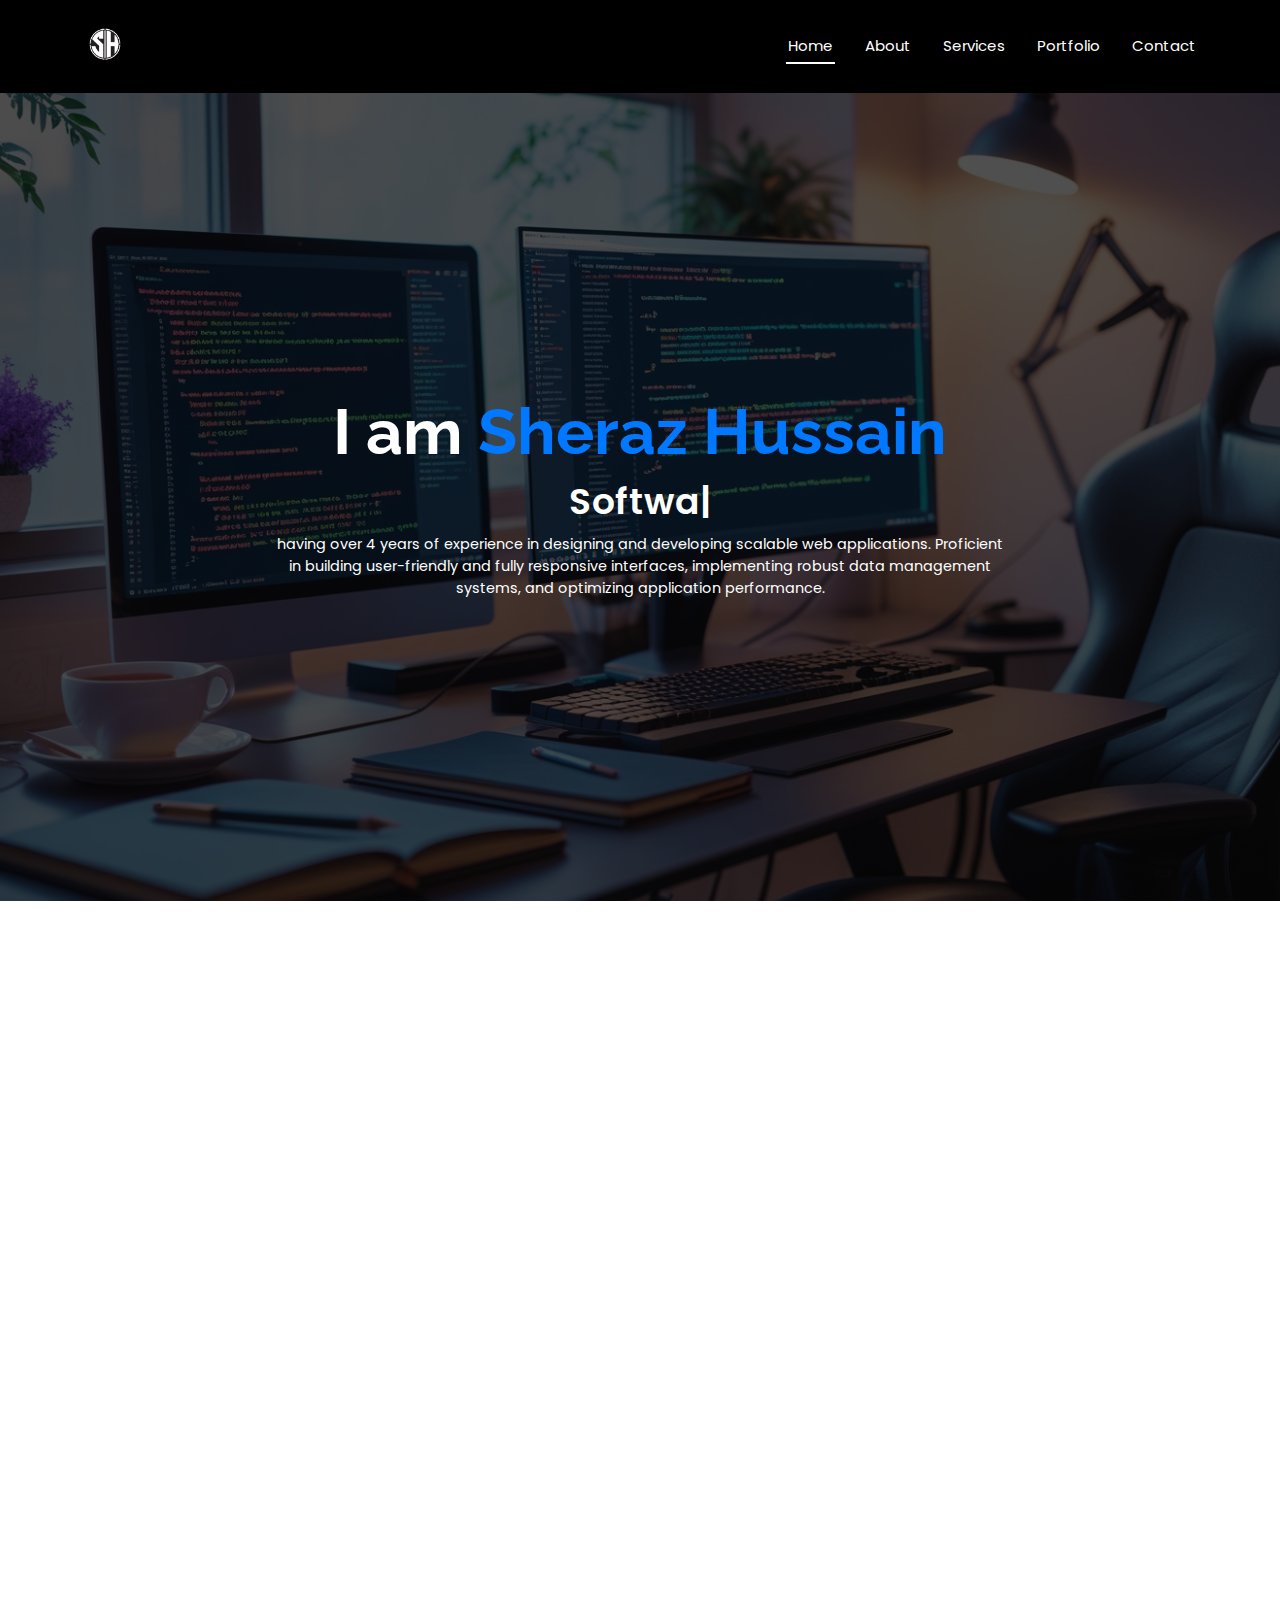
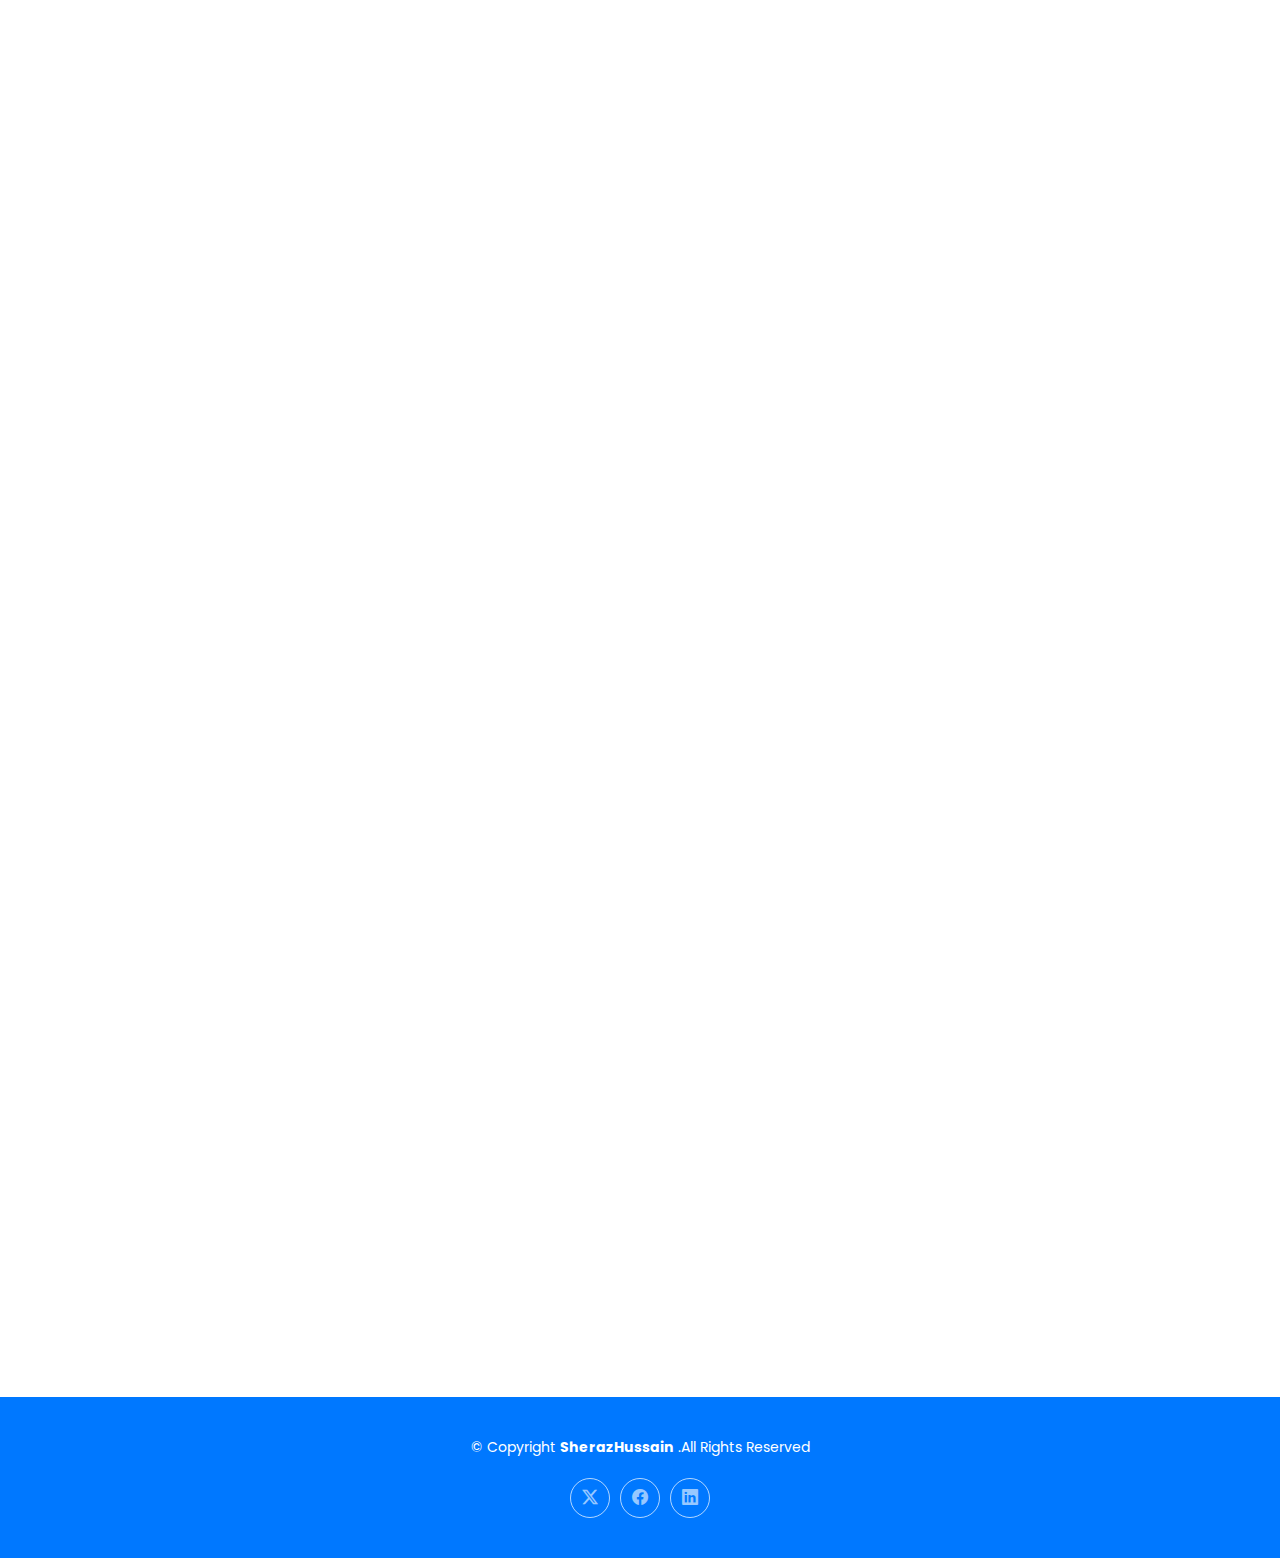
<file: index.html>
<!DOCTYPE html>
<html lang="en">

<head>
  <meta charset="utf-8">
  <meta content="width=device-width, initial-scale=1.0" name="viewport">
  <title>Sheraz Hussain Portfolio</title>
  <meta name="description" content="">
  <meta name="keywords" content="">

  <!-- Favicons -->
  <link href="assets/img/mylogo.png" rel="icon">
  <link href="assets/img/mylogo.png" rel="apple-touch-icon">

  <!-- Fonts -->
  <link href="https://fonts.googleapis.com" rel="preconnect">
  <link href="https://fonts.gstatic.com" rel="preconnect" crossorigin>
  <link href="https://fonts.googleapis.com/css2?family=Roboto:ital,wght@0,100;0,300;0,400;0,500;0,700;0,900;1,100;1,300;1,400;1,500;1,700;1,900&family=Poppins:ital,wght@0,100;0,200;0,300;0,400;0,500;0,600;0,700;0,800;0,900;1,100;1,200;1,300;1,400;1,500;1,600;1,700;1,800;1,900&family=Raleway:ital,wght@0,100;0,200;0,300;0,400;0,500;0,600;0,700;0,800;0,900;1,100;1,200;1,300;1,400;1,500;1,600;1,700;1,800;1,900&display=swap" rel="stylesheet">

  <!-- Vendor CSS Files -->
  <link href="assets/vendor/bootstrap/css/bootstrap.min.css" rel="stylesheet">
  <link href="assets/vendor/bootstrap-icons/bootstrap-icons.css" rel="stylesheet">
  <link href="assets/vendor/aos/aos.css" rel="stylesheet">
  <link href="assets/vendor/glightbox/css/glightbox.min.css" rel="stylesheet">
  <link href="assets/vendor/swiper/swiper-bundle.min.css" rel="stylesheet">

  <!-- Main CSS File -->
  <link href="assets/css/main.css" rel="stylesheet">
</head>

<body class="index-page">

  <header id="header" class="header d-flex align-items-center sticky-top">
    <div class="container-fluid container-xl position-relative d-flex align-items-center justify-content-between">

      <a href="index.html" class="logo d-flex align-items-center">
        <!-- Uncomment the line below if you also wish to use an image logo -->
        <!-- <img src="assets/img/logo.png" alt=""> -->
        <!-- <h1 class="sitename">SH</h1> -->
        <img src="assets/img/mylogo.png" alt="logo" class="sitename">
      </a>

      <nav id="navmenu" class="navmenu">
        <ul>
          <li><a href="index.html" class="active">Home<br></a></li>
          <li><a href="#about">About</a></li>
          <li><a href="#services">Services</a></li>
          <li><a href="#portfolio">Portfolio</a></li>
          <li><a href="#contact">Contact</a></li>
        </ul>
        <i class="mobile-nav-toggle d-xl-none bi bi-list"></i>
      </nav>

    </div>
  </header>

  <main class="main">

    <!-- Hero Section -->
    <section id="hero" class="hero section dark-background">
      <img src="assets/img/bannerImages/setup6.jpg" alt="" data-aos="fade-in">

      <div class="container d-flex flex-column align-items-center justify-content-center text-center" data-aos="fade-up" data-aos-delay="100">
        <h2>I am <span class="title">Sheraz Hussain <span> </h2>
        <p><span class="typed" data-typed-items="Software Developer, Freelancer, Engineer"></span></p>
        <p class="info">having over 4 years of experience in designing and developing scalable web applications. Proficient in building user-friendly and fully responsive interfaces, implementing robust data management systems, and optimizing application performance.</p>
      </div>

    </section><!-- /Hero Section -->

    <!-- About Section -->
    <section id="about" class="about section">

      <div class="container" data-aos="fade-up" data-aos-delay="100">

        <div class="row gy-4">
          <div class="col-md-6">

            <div class="row justify-content-between gy-4">
              <div class="col-lg-5">
                <img src="assets/img/profile.jpeg" class="img-fluid" alt="">
              </div>
              <div class="col-lg-7 about-info">
                <p><strong>Name: </strong> <span>Sheraz Hussain</span></p>
                <p><strong>Profile: </strong> <span>Senior Frontend Developer</span></p>
                <p><strong>Email: </strong> <span>sherazhussain019@gmail.com</span></p>
                <p><strong>Phone: </strong> <span>0342-8852416</span></p>
              </div>
            </div>

            <div class="skills-content skills-animation">

              <h5>Skills</h5>

              <div class="progress">
                <span class="skill"><span>Angular</span> <i class="val">95%</i></span>
                <div class="progress-bar-wrap">
                  <div class="progress-bar" role="progressbar" aria-valuenow="95" aria-valuemin="0" aria-valuemax="100"></div>
                </div>
              </div><!-- End Skills Item -->

              <div class="progress">
                <span class="skill"><span>ReactJS</span> <i class="val">90%</i></span>
                <div class="progress-bar-wrap">
                  <div class="progress-bar" role="progressbar" aria-valuenow="90" aria-valuemin="0" aria-valuemax="100"></div>
                </div>
              </div><!-- End Skills Item -->

              <div class="progress">
                <span class="skill"><span>Typescript</span> <i class="val">85%</i></span>
                <div class="progress-bar-wrap">
                  <div class="progress-bar" role="progressbar" aria-valuenow="85" aria-valuemin="0" aria-valuemax="100"></div>
                </div>
              </div><!-- End Skills Item -->

              <div class="progress">
                <span class="skill"><span>HTML CSS SCSS</span> <i class="val">90%</i></span>
                <div class="progress-bar-wrap">
                  <div class="progress-bar" role="progressbar" aria-valuenow="90" aria-valuemin="0" aria-valuemax="100"></div>
                </div>
              </div><!-- End Skills Item -->

            </div>
          </div>

          <div class="col-md-6">
            <div class="about-me">
              <h4>About me</h4>
              <p>
                I am currently working as an <b> Senior Frontend Developer</b> at <b>Azm development</b>, where I have the privilege of being a part of a dynamic team that is passionate about crafting exceptional web applications. 
              </p>
              <p>
                I have completed my Bachelor's degree in Computer Science from a highly reputable institution,<b> FAST-NUCES</b>. 
                With a strong foundation in computer science, I embarked on my professional journey in the world of software development.                
              </p>
              <p>
                Azm development has provided me with valuable opportunities to further enhance my skills and knowledge in web development.
              </p>
            </div>
          </div>
        </div>

      </div>

    </section><!-- /About Section -->

    <!-- Resume Section -->
    <section id="resume" class="resume section">

      <!-- Section Title -->
      <div class="container section-title" data-aos="fade-up">
        <h2>Experience</h2>
      </div><!-- End Section Title -->

      <div class="container">

        <div class="row">

          <div class="col-lg-6" data-aos="fade-up" data-aos-delay="100">
            <h3 class="resume-title">Sumary</h3>

            <div class="resume-item pb-0">
              <h4>Sheraz Hussain</h4>
              <p><em>An Expert Frontend developer with 4+ years of experience in designing and developing scalable & dynamic web applications. Proficient in building user-friendly and fully responsive interfaces, implementing robust data management systems, and optimizing application performance.</em></p>
              <ul>
                <li>Islamabad, Pakistan</li>
                <li>0342-8852416</li>
                <li>sherazhussain019@gmail.com</li>
              </ul>
            </div><!-- Edn Resume Item -->

            <h3 class="resume-title">Education</h3>
            <div class="resume-item">
              <h4>Bachelor in Computer Science</h4>
              <h5>2017 - 2021</h5>
              <p><em>FAST-NUCES Islamabad</em></p>
              <p>I have completed my Bachelor's degree in Computer Science from a highly reputable institution, FAST-NUCES. With a strong foundation in computer science, I embarked on my professional journey in the world of software development.</p>
            </div><!-- Edn Resume Item -->

            <div class="resume-item">
              <h4>FSc, Pre-Engineering</h4>
              <h5>2015 - 2017</h5>
              <p><em>Cambridge Collage Talagang</em></p>
              <p>From 2015 to 2017, I successfully completed my intermediate education with a focus on pre-engineering, gaining a strong foundation in subjects like mathematics, physics, and chemistry. This period honed my analytical and problem-solving skills, preparing me for higher academic and professional challenges.</p>
            </div><!-- Edn Resume Item -->

          </div>

          <div class="col-lg-6" data-aos="fade-up" data-aos-delay="200">
            <h3 class="resume-title">Professional Experience</h3>
            <div class="resume-item">
              <h4>Senior Frontend developer</h4>
              <h5>Mar 2025 - Present</h5>
              <p><em>Azm development</em></p>
              <ul>
                <li>Developed and maintained responsive single-page applications (SPAs) using Reactjs, Angular, HTML, CSS, and JavaScript.</li>
                <li>Implemented Coding best practices, including modular design, code reusability, and performance optimization techniques.</li>
                <li>Collaborated with UX/UI designers to create intuitive and visually appealing user interfaces.</li>
                <li>Integrated RESTful APIs and backend services to provide seamless data flow and functionality.</li>
                <li>Conducted code reviews and provided constructive feedback to ensure code quality and adherence to standards.</li>
              </ul>
            </div><!-- Edn Resume Item -->

            <div class="resume-item">
              <h4>Angular developer</h4>
              <h5>Aug 2021 - Feb 2025</h5>
              <p><em>Codesorbit</em></p>
              <ul>
                <li>Building scalable applications with Angular versions 11–17, using best practices in component-based architecture.</li>
                <li>Managing complex asynchronous operations with RxJS, Observables, and Subjects.</li>
                <li>Integrating APIs efficiently with services and interceptors for handling authentication and error states.</li>
                <li>Developing responsive, accessible layouts using Bootstrap, Tailwind CSS, and SCSS.</li>
                <li>Utilizing Angular CLI for optimizing application builds, lazy loading, and reducing bundle sizes</li>
              </ul>
            </div><!-- Edn Resume Item -->

          </div>

        </div>

      </div>

    </section><!-- /Resume Section -->

    <!-- Services Section -->
    <section id="services" class="services section">

      <!-- Section Title -->
      <div class="container section-title" data-aos="fade-up">
        <h2>Services</h2>
      </div><!-- End Section Title -->

      <div class="container">

        <div class="row gy-4">

          <div class="col-lg-4 col-md-6" data-aos="fade-up" data-aos-delay="100">
            <div class="service-item  position-relative">
              <div class="icon">
                <i class="bi bi-activity"></i>
              </div>
              <a href="#" class="stretched-link">
                <h3>Responsive Web Design</h3>
              </a>
              <p>Creating user-friendly and visually appealing websites that adapt seamlessly across all devices, ensuring an optimal user experience on mobile, tablet, and desktop.</p>
            </div>
          </div><!-- End Service Item -->

          <div class="col-lg-4 col-md-6" data-aos="fade-up" data-aos-delay="200">
            <div class="service-item position-relative">
              <div class="icon">
                <i class="bi bi-broadcast"></i>
              </div>
              <a href="#" class="stretched-link">
                <h3>Single Page Applications (SPAs)</h3>
              </a>
              <p>Developing dynamic SPAs using modern frameworks like Angular and React, delivering fast, interactive, and smooth web experiences.</p>
            </div>
          </div><!-- End Service Item -->

          <div class="col-lg-4 col-md-6" data-aos="fade-up" data-aos-delay="300">
            <div class="service-item position-relative">
              <div class="icon">
                <i class="bi bi-easel"></i>
              </div>
              <a href="#" class="stretched-link">
                <h3>UI/UX Implementation</h3>
              </a>
              <p>Transforming UI/UX designs into pixel-perfect, functional interfaces with expertise in tools like Tailwind CSS, Bootstrap, and SCSS.</p>
            </div>
          </div><!-- End Service Item -->

          <div class="col-lg-4 col-md-6" data-aos="fade-up" data-aos-delay="400">
            <div class="service-item position-relative">
              <div class="icon">
                <i class="bi bi-bounding-box-circles"></i>
              </div>
              <a href="#" class="stretched-link">
                <h3>State Management</h3>
              </a>
              <p>Implementing efficient state management solutions with tools like RxJS, Redux, or Context API to ensure seamless data flow and application scalability.</p>
              <a href="#" class="stretched-link"></a>
            </div>
          </div><!-- End Service Item -->

          <div class="col-lg-4 col-md-6" data-aos="fade-up" data-aos-delay="500">
            <div class="service-item position-relative">
              <div class="icon">
                <i class="bi bi-calendar4-week"></i>
              </div>
              <a href="#" class="stretched-link">
                <h3>API Integration</h3>
              </a>
              <p>Integrating RESTful APIs and third-party services to connect frontend applications with backend systems for dynamic, data-driven functionality.</p>
              <a href="#" class="stretched-link"></a>
            </div>
          </div><!-- End Service Item -->

          <div class="col-lg-4 col-md-6" data-aos="fade-up" data-aos-delay="600">
            <div class="service-item position-relative">
              <div class="icon">
                <i class="bi bi-chat-square-text"></i>
              </div>
              <a href="#" class="stretched-link">
                <h3>Performance Optimization</h3>
              </a>
              <p>Enhancing web application performance by reducing load times, optimizing code, and implementing best practices for scalability and efficiency.</p>
              <a href="#" class="stretched-link"></a>
            </div>
          </div><!-- End Service Item -->

        </div>

      </div>

    </section><!-- /Services Section -->

    <!-- Stats Section -->
    <section id="stats" class="stats section accent-background">

      <img src="assets/img/bannerImages/three.jpg" alt="" data-aos="fade-in">

      <div class="container position-relative" data-aos="fade-up" data-aos-delay="100">

        <div class="row gy-4">

          <div class="col-lg-3 col-md-6">
            <div class="stats-item text-center w-100 h-100">
              <span data-purecounter-start="0" data-purecounter-end="9" data-purecounter-duration="0" class="purecounter">9</span>
              <p>Clients</p>
            </div>
          </div><!-- End Stats Item -->

          <div class="col-lg-3 col-md-6">
            <div class="stats-item text-center w-100 h-100">
              <span data-purecounter-start="0" data-purecounter-end="7" data-purecounter-duration="0" class="purecounter">7</span>
              <p>Projects</p>
            </div>
          </div><!-- End Stats Item -->

          <div class="col-lg-3 col-md-6">
            <div class="stats-item text-center w-100 h-100">
              <span data-purecounter-start="0" data-purecounter-end="1453" data-purecounter-duration="0" class="purecounter">1453</span>
              <p>Hours Of Support</p>
            </div>
          </div><!-- End Stats Item -->

          <div class="col-lg-3 col-md-6">
            <div class="stats-item text-center w-100 h-100">
              <span data-purecounter-start="0" data-purecounter-end="2" data-purecounter-duration="0" class="purecounter">2</span>
              <p>Awards</p>
            </div>
          </div><!-- End Stats Item -->

        </div>

      </div>

    </section><!-- /Stats Section -->

    <!-- Portfolio Section -->
    <section id="portfolio" class="portfolio section">

      <!-- Section Title -->
      <div class="container section-title" data-aos="fade-up">
        <h2>Portfolio</h2>
        <p>Explore my project and kindly provide feedback by rating my work. Your insights are greatly appreciated!</p>
      </div><!-- End Section Title -->

      <div class="container">

        <div class="isotope-layout" data-default-filter="*" data-layout="masonry" data-sort="original-order">

          <div class="row gy-4 isotope-container" data-aos="fade-up" data-aos-delay="200">
            <div class="col-lg-4 col-md-6 portfolio-item isotope-item">
              <img src="assets/img/mockup/eride-pot.png" class="img-fluid mockup mockup" alt="">
              <div class="portfolio-info">
                <h4>E-Ride</h4>
                <p>An online scooter and bike management system within a specified geofence area.</p>
                <!-- <a href="assets/img/portfolio/app-1.jpg" title="App 1" data-gallery="portfolio-gallery-app" class="glightbox preview-link"><i class="bi bi-zoom-in"></i></a> -->
                <a href="portfolio-details.html?id=1" title="More Details" class="details-link"><i class="bi bi-link-45deg"></i></a>
              </div>
            </div>

            <div class="col-lg-4 col-md-6 portfolio-item isotope-item">
              <img src="assets/img/mockup/myday-potfolio.png" class="img-fluid mockup" alt="">
              <div class="portfolio-info">
                <h4>MyDay Admin Portal</h4>
                <p>A feature-rich admin portal built with React.js, streamlining management tasks</p>
                <!-- <a href="assets/img/mockup/myDay-mockup.png" title="Product 1" data-gallery="portfolio-gallery-product" class="glightbox preview-link"><i class="bi bi-zoom-in"></i></a> -->
                <a href="portfolio-details.html?id=2" title="More Details" class="details-link"><i class="bi bi-link-45deg"></i></a>
              </div>
            </div>

            <div class="col-lg-4 col-md-6 portfolio-item isotope-item">
              <img src="assets/img/mockup/forsit-dashbboard.png" class="img-fluid mockup" alt="">
              <div class="portfolio-info">
                <h4>Neuroqur</h4>
                <p>Neuroqur is a platform designed for medical professionals, offering a collection of case studies and articles related to medical research.</p>
                <!-- <a href="assets/img/portfolio/branding-1.jpg" title="Branding 1" data-gallery="portfolio-gallery-branding" class="glightbox preview-link"><i class="bi bi-zoom-in"></i></a> -->
                <a href="portfolio-details.html?id=3" title="More Details" class="details-link"><i class="bi bi-link-45deg"></i></a>
              </div>
            </div>

            <div class="col-lg-4 col-md-6 portfolio-item isotope-item">
              <img src="assets/img/mockup/ic360-potofio.png" class="img-fluid mockup" alt="">
              <div class="portfolio-info">
                <h4>IC360</h4>
                <p>IC360 has extensive domain knowledge in the online gaming industry, jurisdictions and regulatory requirements.</p>
                <!-- <a href="assets/img/portfolio/books-1.jpg" title="Branding 1" data-gallery="portfolio-gallery-book" class="glightbox preview-link"><i class="bi bi-zoom-in"></i></a> -->
                <a href="portfolio-details.html?id=4" title="More Details" class="details-link"><i class="bi bi-link-45deg"></i></a>
              </div>
            </div>

            <div class="col-lg-4 col-md-6 portfolio-item isotope-item">
              <img src="assets/img/mockup/neuroqur-pot.png" class="img-fluid mockup" alt="">
              <div class="portfolio-info">
                <h4>NeuroQur</h4>
                <p>A platform designed for medical professionals, offering a collection of case studies and research.</p>
                <!-- <a href="assets/img/portfolio/app-2.jpg" title="App 2" data-gallery="portfolio-gallery-app" class="glightbox preview-link"><i class="bi bi-zoom-in"></i></a> -->
                <a href="portfolio-details.html?id=5" title="More Details" class="details-link"><i class="bi bi-link-45deg"></i></a>
              </div>
            </div>

            <div class="col-lg-4 col-md-6 portfolio-item isotope-item">
              <img src="assets/img/mockup/goongetit.png" class="img-fluid mockup" alt="">
              <div class="portfolio-info">
                <h4>Goongetit</h4>
                <p>View discounts at registered stores, earn points by sharing apps, and products.</p>
                <!-- <a href="assets/img/portfolio/product-2.jpg" title="Product 2" data-gallery="portfolio-gallery-product" class="glightbox preview-link"><i class="bi bi-zoom-in"></i></a> -->
                <a href="portfolio-details.html?id=6" title="More Details" class="details-link"><i class="bi bi-link-45deg"></i></a>
              </div>
            </div>
          </div>

        </div>

      </div>

    </section><!-- /Portfolio Section -->

    <!-- Faq Section -->
    <section id="faq" class="faq section">

      <div class="container">

        <div class="row gy-4">

          <div class="col-lg-4" data-aos="fade-up" data-aos-delay="100">
            <div class="content px-xl-5">
              <h3><span>Frequently Asked </span><strong>Questions</strong></h3>
              <p>Here are some common questions to help you better understand my skills, experience, and approach to frontend development. If you have additional queries, feel free to reach out!</p>
            </div>
          </div>

          <div class="col-lg-8" data-aos="fade-up" data-aos-delay="200">

            <div class="faq-container">
              <div class="faq-item faq-active">
                <h3><span class="num">1.</span> <span>What is your expertise in frontend development?</span></h3>
                <div class="faq-content">
                  <p>I specialize in developing dynamic and scalable web applications with over 3.5 years of experience. My primary expertise lies in Angular (versions 11–17) and ReactJS, creating responsive designs and delivering seamless user experiences.</p>
                </div>
                <i class="faq-toggle bi bi-chevron-right"></i>
              </div><!-- End Faq item-->

              <div class="faq-item">
                <h3><span class="num">2.</span> <span>Which frameworks, libraries, and tools do you use in your React projects?</span></h3>
                <div class="faq-content">
                  <p>In my React projects, I use Redux for state management, React Router for navigation, and other tools like Context API, Material-UI, and Formik to build robust and efficient applications.</p>
                </div>
                <i class="faq-toggle bi bi-chevron-right"></i>
              </div><!-- End Faq item-->

              <div class="faq-item">
                <h3><span class="num">3.</span> <span>Do you have experience with third-party integrations?</span></h3>
                <div class="faq-content">
                  <p>Yes, I’ve worked extensively with third-party services like Firebase for push notifications, Quickblox SDK for real-time chat, and RESTful APIs for backend integration to deliver dynamic, data-driven web solutions and many more.</p>
                </div>
                <i class="faq-toggle bi bi-chevron-right"></i>
              </div><!-- End Faq item-->

              <div class="faq-item">
                <h3><span class="num">4.</span> <span>How do you ensure the performance and scalability of your web applications?</span></h3>
                <div class="faq-content">
                  <p>I focus on optimizing performance through techniques like lazy loading, code splitting, and efficient state management using tools like Redux and RxJS. I also follow best practices for clean, maintainable, and scalable codebases.</p>
                </div>
                <i class="faq-toggle bi bi-chevron-right"></i>
              </div><!-- End Faq item-->

              <div class="faq-item">
                <h3><span class="num">5.</span> <span>What industries and projects have you worked on?</span></h3>
                <div class="faq-content">
                  <p>I have contributed to diverse projects, including e-commerce platforms, admin panels, and real-time communication systems, utilizing my expertise to build tailored and impactful web applications.</p>
                </div>
                <i class="faq-toggle bi bi-chevron-right"></i>
              </div><!-- End Faq item-->

            </div>

          </div>
        </div>

      </div>

    </section><!-- /Faq Section -->

    <!-- Contact Section -->
    <section id="contact" class="contact section">

      <!-- Section Title -->
      <div class="container section-title" data-aos="fade-up">
        <h2>Contact</h2>
        <p>Feel free to connect and collaborate to craft innovative, scalable solutions with seamless user experiences.</p>
      </div><!-- End Section Title -->

      <div class="container" data-aos="fade-up" data-aos-delay="100">

        <div class="info-wrap" data-aos="fade-up" data-aos-delay="200">
          <div class="row gy-5">

            <div class="col-lg-4">
              <div class="info-item d-flex align-items-center">
                <i class="bi bi-geo-alt flex-shrink-0"></i>
                <div>
                  <h3>Address</h3>
                  <p>Islamabad, Pakistan</p>
                </div>
              </div>
            </div><!-- End Info Item -->

            <div class="col-lg-4">
              <div class="info-item d-flex align-items-center">
                <i class="bi bi-telephone flex-shrink-0"></i>
                <div>
                  <h3>Call Me</h3>
                  <p>0342-8852416</p>
                </div>
              </div>
            </div><!-- End Info Item -->

            <div class="col-lg-4">
              <div class="info-item d-flex align-items-center">
                <i class="bi bi-envelope flex-shrink-0"></i>
                <div>
                  <h3>Email Us</h3>
                  <p>sherazhussain019@gmail.com</p>
                </div>
              </div>
            </div><!-- End Info Item -->

          </div>
        </div>

        <form action="forms/contact.php" method="post" class="php-email-form" data-aos="fade-up" data-aos-delay="300">
          <div class="row gy-4">

            <div class="col-md-6">
              <input type="text" name="name" class="form-control" placeholder="Your Name" required="">
            </div>

            <div class="col-md-6 ">
              <input type="email" class="form-control" name="email" placeholder="Your Email" required="">
            </div>

            <div class="col-md-12">
              <input type="text" class="form-control" name="subject" placeholder="Subject" required="">
            </div>

            <div class="col-md-12">
              <textarea class="form-control" name="message" rows="6" placeholder="Message" required=""></textarea>
            </div>

            <div class="col-md-12 text-center">
              <div class="loading">Loading</div>
              <div class="error-message"></div>
              <div class="sent-message">Your message has been sent. Thank you!</div>

              <button type="submit">Send Message</button>
            </div>

          </div>
        </form><!-- End Contact Form -->

      </div>

    </section><!-- /Contact Section -->

  </main>

  <footer id="footer" class="footer accent-background">

    <div class="container">
      <div class="copyright text-center ">
        <p>© <span>Copyright</span> <strong class="sitename">SherazHussain</strong> <span>.All Rights Reserved</span></p>
      </div>
      <div class="social-links d-flex justify-content-center">
        <a href="https://github.com/sherazhussain" target="_blank"><i class="bi bi-twitter-x"></i></a>
        <a href="https://www.facebook.com/sheraz.hussain.965580" target="_blank"><i class="bi bi-facebook"></i></a>
        <a href="https://www.linkedin.com/in/sheraz-hussain-engineer/" target="_blank"><i class="bi bi-linkedin"></i></a>
      </div>
    </div>

  </footer>

  <!-- Scroll Top -->
  <a href="#" id="scroll-top" class="scroll-top d-flex align-items-center justify-content-center"><i class="bi bi-arrow-up-short"></i></a>

  <!-- Preloader -->
  <div id="preloader"></div>

  <!-- Vendor JS Files -->
  <script src="assets/vendor/bootstrap/js/bootstrap.bundle.min.js"></script>
  <script src="assets/vendor/php-email-form/validate.js"></script>
  <script src="assets/vendor/aos/aos.js"></script>
  <script src="assets/vendor/typed.js/typed.umd.js"></script>
  <script src="assets/vendor/waypoints/noframework.waypoints.js"></script>
  <script src="assets/vendor/purecounter/purecounter_vanilla.js"></script>
  <script src="assets/vendor/glightbox/js/glightbox.min.js"></script>
  <script src="assets/vendor/imagesloaded/imagesloaded.pkgd.min.js"></script>
  <script src="assets/vendor/isotope-layout/isotope.pkgd.min.js"></script>
  <script src="assets/vendor/swiper/swiper-bundle.min.js"></script>

  <!-- Main JS File -->
  <script src="assets/js/main.js"></script>

</body>

</html>
</file>
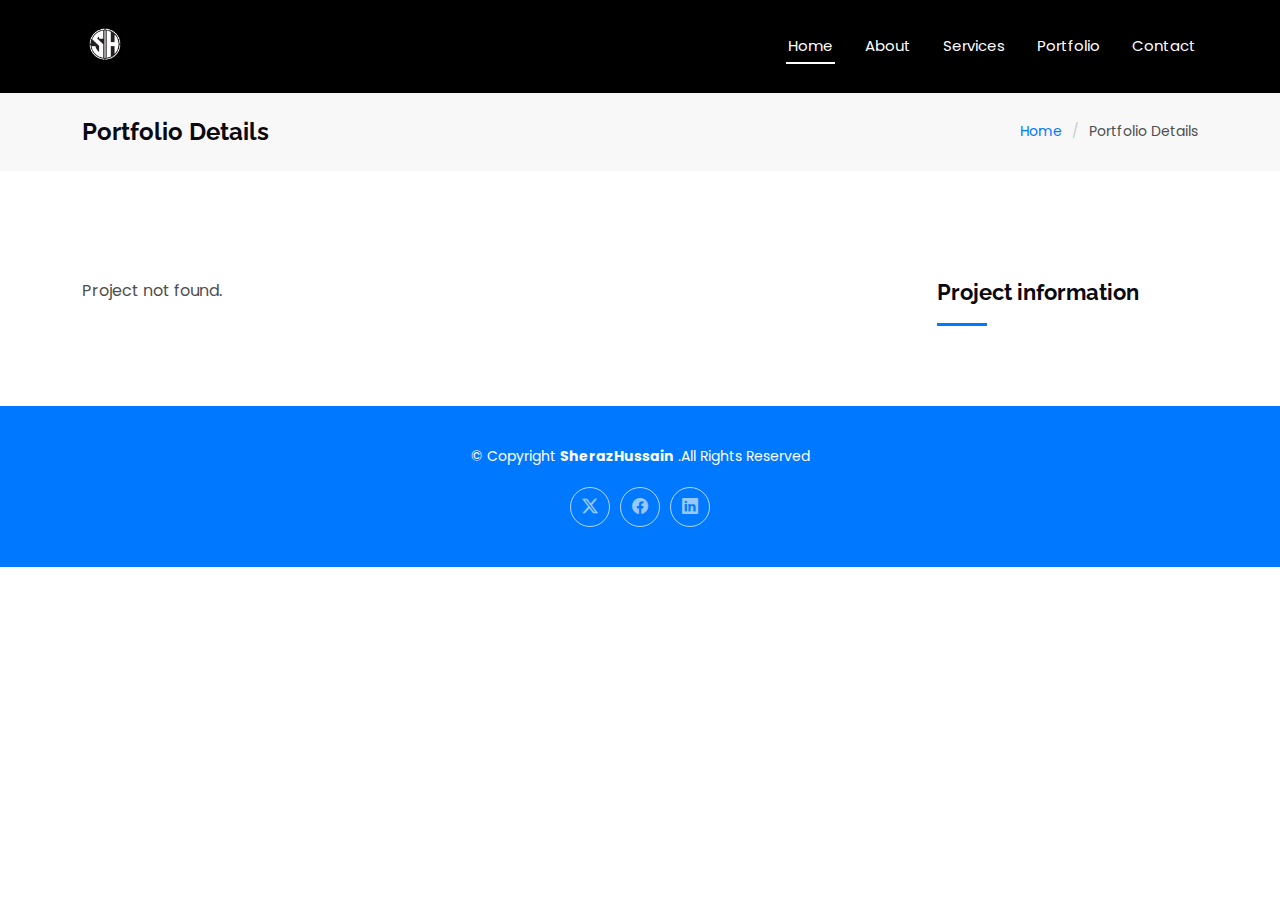
<file: portfolio-details.html>
<!DOCTYPE html>
<html lang="en">

<head>
  <meta charset="utf-8">
  <meta content="width=device-width, initial-scale=1.0" name="viewport">
  <title>Portfolio Details</title>
  <meta name="description" content="">
  <meta name="keywords" content="">

  <!-- Favicons -->
  <link href="assets/img/mylogo.png" rel="icon">
  <link href="assets/img/mylogo.png" rel="apple-touch-icon">

  <!-- Fonts -->
  <link href="https://fonts.googleapis.com" rel="preconnect">
  <link href="https://fonts.gstatic.com" rel="preconnect" crossorigin>
  <link
    href="https://fonts.googleapis.com/css2?family=Roboto:ital,wght@0,100;0,300;0,400;0,500;0,700;0,900;1,100;1,300;1,400;1,500;1,700;1,900&family=Poppins:ital,wght@0,100;0,200;0,300;0,400;0,500;0,600;0,700;0,800;0,900;1,100;1,200;1,300;1,400;1,500;1,600;1,700;1,800;1,900&family=Raleway:ital,wght@0,100;0,200;0,300;0,400;0,500;0,600;0,700;0,800;0,900;1,100;1,200;1,300;1,400;1,500;1,600;1,700;1,800;1,900&display=swap"
    rel="stylesheet">

  <!-- Vendor CSS Files -->
  <link href="assets/vendor/bootstrap/css/bootstrap.min.css" rel="stylesheet">
  <link href="assets/vendor/bootstrap-icons/bootstrap-icons.css" rel="stylesheet">
  <link href="assets/vendor/aos/aos.css" rel="stylesheet">
  <link href="assets/vendor/glightbox/css/glightbox.min.css" rel="stylesheet">
  <link href="assets/vendor/swiper/swiper-bundle.min.css" rel="stylesheet">

  <!-- Main CSS File -->
  <link href="assets/css/main.css" rel="stylesheet">

  <!-- =======================================================
  * Template Name: DevFolio
  * Template URL: https://bootstrapmade.com/devfolio-bootstrap-portfolio-html-template/
  * Updated: Aug 07 2024 with Bootstrap v5.3.3
  * Author: BootstrapMade.com
  * License: https://bootstrapmade.com/license/
  ======================================================== -->
</head>

<body class="portfolio-details-page">

  <header id="header" class="header d-flex align-items-center sticky-top">
    <div class="container-fluid container-xl position-relative d-flex align-items-center justify-content-between">

      <a href="index.html" class="logo d-flex align-items-center">
        <!-- Uncomment the line below if you also wish to use an image logo -->
        <!-- <img src="assets/img/logo.png" alt=""> -->
        <!-- <h1 class="sitename">SH</h1> -->
        <img src="assets/img/mylogo.png" alt="logo" class="sitename">
      </a>

      <nav id="navmenu" class="navmenu">
        <ul>
          <li><a href="index.html" class="active">Home<br></a></li>
          <li><a href="#about">About</a></li>
          <li><a href="#services">Services</a></li>
          <li><a href="#portfolio">Portfolio</a></li>
          <li><a href="#contact">Contact</a></li>
        </ul>
        <i class="mobile-nav-toggle d-xl-none bi bi-list"></i>
      </nav>

    </div>
  </header>

  <main class="main">

    <!-- Page Title -->
    <div class="page-title" data-aos="fade">
      <div class="container d-lg-flex justify-content-between align-items-center">
        <h1 class="mb-2 mb-lg-0">Portfolio Details</h1>
        <nav class="breadcrumbs">
          <ol>
            <li><a href="index.html">Home</a></li>
            <li class="current">Portfolio Details</li>
          </ol>
        </nav>
      </div>
    </div><!-- End Page Title -->

    <!-- Portfolio Details Section -->
    <section id="portfolio-details" class="portfolio-details section">

      <div class="container" data-aos="fade-up">

        <div class="portfolio-details-slider swiper init-swiper">
          <script type="application/json" class="swiper-config">
            {
              "loop": true,
              "speed": 600,
              "autoplay": {
                "delay": 5000
              },
              "slidesPerView": "auto",
              "navigation": {
                "nextEl": ".swiper-button-next",
                "prevEl": ".swiper-button-prev"
              },
              "pagination": {
                "el": ".swiper-pagination",
                "type": "bullets",
                "clickable": true
              }
            }
          </script>
          <div id="swiper-wrapper" class="swiper-wrapper align-items-center"></div>
          <div class="swiper-button-prev"></div>
          <div class="swiper-button-next"></div>
          <div class="swiper-pagination"></div>
        </div>

        <div class="row justify-content-between gy-4 mt-4">

          <div class="col-lg-8" data-aos="fade-up">
            <div class="portfolio-description">
              <h2 id="project-description-title"></h2>
              <p id="project-description"></p>
            </div>
          </div>

          <div class="col-lg-3" data-aos="fade-up" data-aos-delay="100">
            <div class="portfolio-info">
              <h3>Project information</h3>
              <ul id="project-info-list"></ul>
            </div>
          </div>

        </div>

      </div>

    </section><!-- /Portfolio Details Section -->

  </main>

  <script>
    // Array of project data
    const projects = [
      {
        id: 1,
        title: "E-Ride",
        images: [
          "assets/img/screens/eride/eride-1.png",
          "assets/img/screens/eride/eride-2.png",
          "assets/img/screens/eride/eride-3.png",
          "assets/img/screens/eride/eride-4.png",
        ],
        description: `E-Ride is a micro-mobility service in Jordan, providing eco-friendly and convenient transportation options for urban commuters. Our fleet of electric scooters and bicycles offers a sustainable and cost-effective alternative to traditional modes of transportation in Jordan's cities. With a focus on safety and reliability, E-Ride is the perfect choice for modern urban transportation in Jordan.
          Key features include:
          - Fleet Management and Maintenance
          - Marketing and Advertising
          - Micro-Mobility Travel Solutions
          - Language Translation

          Technical Stack used:
          - Angular 14
          - Angular Material
          - Reactive Programming (RxJs)
          - Tailwind CSS
          - Agm Maps`,
        category: "Web Design & Development",
        projectUrl: "https://eridejo.com/dashboard",
      },
      {
        id: 2,
        title: "MyDay Admin Portal",
        images: [
          "assets/img/screens/myday/myday-1.png",
          "assets/img/screens/myday/myday-2.png",
          "assets/img/screens/myday/myday-3.png",
          "assets/img/screens/myday/myday-4.png",
        ],
        description: `
          A comprehensive web application designed to manage various aspects of the MyDay platform, including:
          - Admin Management: Tools and features for efficient admin operations.
          - Company Management: Managing company-specific data and user access.
          - Analytics: Visualizing data insights using dynamic charts and reports.
          - MyDay User Features: Overseeing and managing user activities and data.

          Technical Stack:
          - React.js: Building reusable and efficient components.
          - Redux: Managing global state for seamless application performance.
          - React Router: Enabling smooth navigation and routing between modules.
          - Formik: Simplifying form handling and validation.
          - Chart.js: Creating interactive and visually appealing data visualizations.
  `,
        category: "Dashboard Design & Development",
        projectUrl: "https://admin.myday.codesorbit.net/sign-in",
      },
      {
        id: 3,
        title: "Forsit",
        images: [
          "assets/img/screens/forsit/forist-0.png",
          "assets/img/screens/forsit/forsit-1.png",
          "assets/img/screens/forsit/forsit-2.png",
          "assets/img/screens/forsit/forsit-3.png",
        ],
        description: `
          A comprehensive web application designed to manage various aspects of the MyDay platform, including:
          - Admin Management: Tools and features for efficient admin operations.
          - Company Management: Managing company-specific data and user access.
          - Analytics: Visualizing data insights using dynamic charts and reports.
          - MyDay User Features: Overseeing and managing user activities and data.

          Technical Stack:
          - React.js: Building reusable and efficient components.
          - Redux: Managing global state for seamless application performance.
          - React Router: Enabling smooth navigation and routing between modules.
          - Formik: Simplifying form handling and validation.
          - Chart.js: Creating interactive and visually appealing data visualizations.
  `,
        category: "Dashboard Design & Development",
        projectUrl: "https://admin.myday.codesorbit.net/sign-in",
      },
      {
        id: 4,
        title: "Integrity Compliance 360 (IC360)",
        images: [
          "assets/img/screens/ic360/ic360.png",
          "assets/img/screens/ic360/ic360-1.png",
          "assets/img/screens/ic360/ic360-2.png",
          "assets/img/screens/ic360/ic360-3.png",
          "assets/img/screens/ic360/ic360-4.png",
        ],
        description: `
          Integrity Compliance 360 (IC360) has extensive domain knowledge in the
          online gaming industry, including knowledge of different jurisdictions,
          regulatory requirements, industry best practices, and emerging trends.

          Technical Stack used:
          - Angular 11
          - Angular Material
          - Reactive Programming (RxJs)
          - PdfTron Viewer
          - Bootstrap
  `,
        category: "Web Design & Development",
        projectUrl: "https://playbook.ic360.io/homepage",
      },
      {
        id: 6,
        title: "Goongetit",
        images: [
          "assets/img/screens/goongetit/goongetit1.png",
          "assets/img/screens/goongetit/goongetit2.png",
          "assets/img/screens/goongetit/goongetit3.png",
          "assets/img/screens/goongetit/goongetit4.png",
        ],
        description: `
          A plateform View discounts at registered stores, earn points by sharing apps, and reserve expiring or damaged products.

          Technical Stack used:
          - Angular 11
          - Angular Material
          - Reactive Programming (RxJs)
          - Bootstrap
          - Typescript`,
        category: "Web Design & Development",
        projectUrl: "https://goongetit-web.codesorbit.net",
      },
      {
        id: 5,
        title: "Neuroqur",
        images: [
          "assets/img/screens/neuroqur/neuroqur1.png",
          "assets/img/screens/neuroqur/neuroqur2.png",
          "assets/img/screens/neuroqur/neuroqur3.png",
          "assets/img/screens/neuroqur/neuroqur4.png",
        ],
        description: `
          NeuroQur is a website and application-based platform that provides you with
          access to General Neurology content in the fields of
          Neuroimaging,Neuroanatomy,and Neuropharmacology for free.This content
          includes high-definition images,detailed articles,and diagrams prepared for
          doctors(and future doctors) by doctors.

          Technical Stack used:
          - Angular 11
          - Angular Material
          - Reactive Programming (RxJs)
          - Bootstrap
          - Typescript`,
        category: "Web Design & Development",
        projectUrl: "https://neuroqur.codesorbit.net",
      },

    ];

    // Get project ID from URL parameters
    const urlParams = new URLSearchParams(window.location.search);
    const projectId = parseInt(urlParams.get("id"));
    // Find the project by ID
    const project = projects.find((proj) => proj.id == projectId);

    // If project exists, populate the details
    if (project) {
      document.getElementById("project-description-title").textContent = project.title;

      // Populate swiper images
      const swiperWrapper = document.getElementById("swiper-wrapper");
      project.images.forEach((image) => {
        const slide = document.createElement("div");
        slide.className = "swiper-slide";
        slide.innerHTML = `<img src="${image}" alt="${project.title}">`;
        swiperWrapper.appendChild(slide);
      });

      // Populate project description
      document.getElementById("project-description-title").textContent = project.title;
      document.getElementById("project-description").innerHTML = project.description.replace(/\n/g, "<br>");

      // Populate project info
      const infoList = document.getElementById("project-info-list");
      infoList.innerHTML = `
        <li><strong>Category:</strong> ${project.category}</li>
        <li><strong>Project URL:</strong> <a href="${project.projectUrl}" target="_blank">${project.projectUrl}</a></li>
        <li><a href="${project.projectUrl}" target="_blank" class="btn-visit align-self-start">Visit Website</a></li>
      `;
    } else {
      document.querySelector(".portfolio-description").innerHTML = "<p>Project not found.</p>";
    }
  </script>

  <footer id="footer" class="footer accent-background">

    <div class="container">
      <div class="copyright text-center ">
        <p>© <span>Copyright</span> <strong class="sitename">SherazHussain</strong> <span>.All Rights Reserved</span>
        </p>
      </div>
      <div class="social-links d-flex justify-content-center">
        <a href="https://github.com/sherazhussain" target="_blank"><i class="bi bi-twitter-x"></i></a>
        <a href="https://www.facebook.com/sheraz.hussain.965580" target="_blank"><i class="bi bi-facebook"></i></a>
        <a href="https://www.linkedin.com/in/sheraz-hussain-engineer/" target="_blank"><i
            class="bi bi-linkedin"></i></a>
      </div>
    </div>

  </footer>

  <!-- Scroll Top -->
  <a href="#" id="scroll-top" class="scroll-top d-flex align-items-center justify-content-center"><i
      class="bi bi-arrow-up-short"></i></a>

  <!-- Preloader -->
  <div id="preloader"></div>

  <!-- Vendor JS Files -->
  <script src="assets/vendor/bootstrap/js/bootstrap.bundle.min.js"></script>
  <script src="assets/vendor/php-email-form/validate.js"></script>
  <script src="assets/vendor/aos/aos.js"></script>
  <script src="assets/vendor/typed.js/typed.umd.js"></script>
  <script src="assets/vendor/waypoints/noframework.waypoints.js"></script>
  <script src="assets/vendor/purecounter/purecounter_vanilla.js"></script>
  <script src="assets/vendor/glightbox/js/glightbox.min.js"></script>
  <script src="assets/vendor/imagesloaded/imagesloaded.pkgd.min.js"></script>
  <script src="assets/vendor/isotope-layout/isotope.pkgd.min.js"></script>
  <script src="assets/vendor/swiper/swiper-bundle.min.js"></script>

  <!-- Main JS File -->
  <script src="assets/js/main.js"></script>

</body>

</html>
</file>
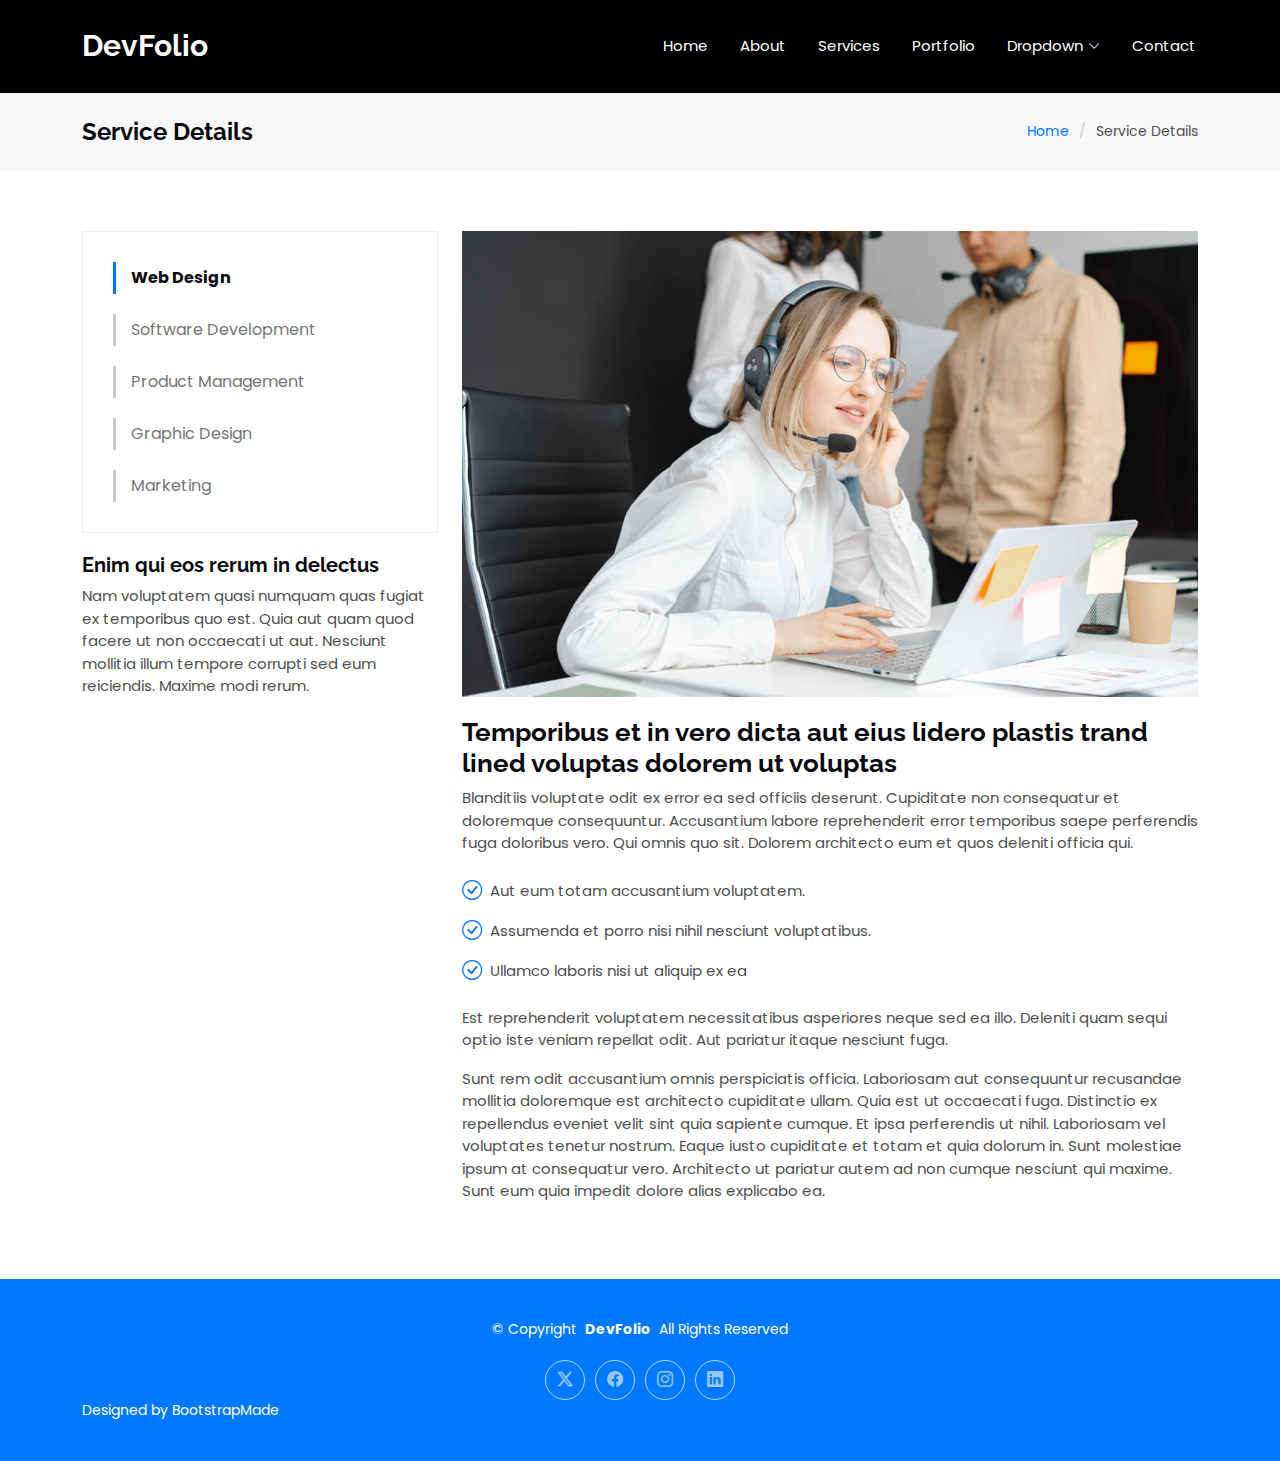
<file: service-details.html>
<!DOCTYPE html>
<html lang="en">

<head>
  <meta charset="utf-8">
  <meta content="width=device-width, initial-scale=1.0" name="viewport">
  <title>Service Details - DevFolio Bootstrap Template</title>
  <meta name="description" content="">
  <meta name="keywords" content="">

  <!-- Favicons -->
  <link href="assets/img/favicon.png" rel="icon">
  <link href="assets/img/apple-touch-icon.png" rel="apple-touch-icon">

  <!-- Fonts -->
  <link href="https://fonts.googleapis.com" rel="preconnect">
  <link href="https://fonts.gstatic.com" rel="preconnect" crossorigin>
  <link href="https://fonts.googleapis.com/css2?family=Roboto:ital,wght@0,100;0,300;0,400;0,500;0,700;0,900;1,100;1,300;1,400;1,500;1,700;1,900&family=Poppins:ital,wght@0,100;0,200;0,300;0,400;0,500;0,600;0,700;0,800;0,900;1,100;1,200;1,300;1,400;1,500;1,600;1,700;1,800;1,900&family=Raleway:ital,wght@0,100;0,200;0,300;0,400;0,500;0,600;0,700;0,800;0,900;1,100;1,200;1,300;1,400;1,500;1,600;1,700;1,800;1,900&display=swap" rel="stylesheet">

  <!-- Vendor CSS Files -->
  <link href="assets/vendor/bootstrap/css/bootstrap.min.css" rel="stylesheet">
  <link href="assets/vendor/bootstrap-icons/bootstrap-icons.css" rel="stylesheet">
  <link href="assets/vendor/aos/aos.css" rel="stylesheet">
  <link href="assets/vendor/glightbox/css/glightbox.min.css" rel="stylesheet">
  <link href="assets/vendor/swiper/swiper-bundle.min.css" rel="stylesheet">

  <!-- Main CSS File -->
  <link href="assets/css/main.css" rel="stylesheet">

  <!-- =======================================================
  * Template Name: DevFolio
  * Template URL: https://bootstrapmade.com/devfolio-bootstrap-portfolio-html-template/
  * Updated: Aug 07 2024 with Bootstrap v5.3.3
  * Author: BootstrapMade.com
  * License: https://bootstrapmade.com/license/
  ======================================================== -->
</head>

<body class="service-details-page">

  <header id="header" class="header d-flex align-items-center sticky-top">
    <div class="container-fluid container-xl position-relative d-flex align-items-center justify-content-between">

      <a href="index.html" class="logo d-flex align-items-center">
        <!-- Uncomment the line below if you also wish to use an image logo -->
        <!-- <img src="assets/img/logo.png" alt=""> -->
        <h1 class="sitename">DevFolio</h1>
      </a>

      <nav id="navmenu" class="navmenu">
        <ul>
          <li><a href="#hero">Home<br></a></li>
          <li><a href="#about">About</a></li>
          <li><a href="#services">Services</a></li>
          <li><a href="#portfolio">Portfolio</a></li>
          <li class="dropdown"><a href="#"><span>Dropdown</span> <i class="bi bi-chevron-down toggle-dropdown"></i></a>
            <ul>
              <li><a href="#">Dropdown 1</a></li>
              <li class="dropdown"><a href="#"><span>Deep Dropdown</span> <i class="bi bi-chevron-down toggle-dropdown"></i></a>
                <ul>
                  <li><a href="#">Deep Dropdown 1</a></li>
                  <li><a href="#">Deep Dropdown 2</a></li>
                  <li><a href="#">Deep Dropdown 3</a></li>
                  <li><a href="#">Deep Dropdown 4</a></li>
                  <li><a href="#">Deep Dropdown 5</a></li>
                </ul>
              </li>
              <li><a href="#">Dropdown 2</a></li>
              <li><a href="#">Dropdown 3</a></li>
              <li><a href="#">Dropdown 4</a></li>
            </ul>
          </li>
          <li><a href="#contact">Contact</a></li>
        </ul>
        <i class="mobile-nav-toggle d-xl-none bi bi-list"></i>
      </nav>

    </div>
  </header>

  <main class="main">

    <!-- Page Title -->
    <div class="page-title" data-aos="fade">
      <div class="container d-lg-flex justify-content-between align-items-center">
        <h1 class="mb-2 mb-lg-0">Service Details</h1>
        <nav class="breadcrumbs">
          <ol>
            <li><a href="index.html">Home</a></li>
            <li class="current">Service Details</li>
          </ol>
        </nav>
      </div>
    </div><!-- End Page Title -->

    <!-- Service Details Section -->
    <section id="service-details" class="service-details section">

      <div class="container">

        <div class="row gy-4">

          <div class="col-lg-4" data-aos="fade-up" data-aos-delay="100">
            <div class="services-list">
              <a href="#" class="active">Web Design</a>
              <a href="#">Software Development</a>
              <a href="#">Product Management</a>
              <a href="#">Graphic Design</a>
              <a href="#">Marketing</a>
            </div>

            <h4>Enim qui eos rerum in delectus</h4>
            <p>Nam voluptatem quasi numquam quas fugiat ex temporibus quo est. Quia aut quam quod facere ut non occaecati ut aut. Nesciunt mollitia illum tempore corrupti sed eum reiciendis. Maxime modi rerum.</p>
          </div>

          <div class="col-lg-8" data-aos="fade-up" data-aos-delay="200">
            <img src="assets/img/services.jpg" alt="" class="img-fluid services-img">
            <h3>Temporibus et in vero dicta aut eius lidero plastis trand lined voluptas dolorem ut voluptas</h3>
            <p>
              Blanditiis voluptate odit ex error ea sed officiis deserunt. Cupiditate non consequatur et doloremque consequuntur. Accusantium labore reprehenderit error temporibus saepe perferendis fuga doloribus vero. Qui omnis quo sit. Dolorem architecto eum et quos deleniti officia qui.
            </p>
            <ul>
              <li><i class="bi bi-check-circle"></i> <span>Aut eum totam accusantium voluptatem.</span></li>
              <li><i class="bi bi-check-circle"></i> <span>Assumenda et porro nisi nihil nesciunt voluptatibus.</span></li>
              <li><i class="bi bi-check-circle"></i> <span>Ullamco laboris nisi ut aliquip ex ea</span></li>
            </ul>
            <p>
              Est reprehenderit voluptatem necessitatibus asperiores neque sed ea illo. Deleniti quam sequi optio iste veniam repellat odit. Aut pariatur itaque nesciunt fuga.
            </p>
            <p>
              Sunt rem odit accusantium omnis perspiciatis officia. Laboriosam aut consequuntur recusandae mollitia doloremque est architecto cupiditate ullam. Quia est ut occaecati fuga. Distinctio ex repellendus eveniet velit sint quia sapiente cumque. Et ipsa perferendis ut nihil. Laboriosam vel voluptates tenetur nostrum. Eaque iusto cupiditate et totam et quia dolorum in. Sunt molestiae ipsum at consequatur vero. Architecto ut pariatur autem ad non cumque nesciunt qui maxime. Sunt eum quia impedit dolore alias explicabo ea.
            </p>
          </div>

        </div>

      </div>

    </section><!-- /Service Details Section -->

  </main>

  <footer id="footer" class="footer accent-background">

    <div class="container">
      <div class="copyright text-center ">
        <p>© <span>Copyright</span> <strong class="px-1 sitename">DevFolio</strong> <span>All Rights Reserved</span></p>
      </div>
      <div class="social-links d-flex justify-content-center">
        <a href=""><i class="bi bi-twitter-x"></i></a>
        <a href=""><i class="bi bi-facebook"></i></a>
        <a href=""><i class="bi bi-instagram"></i></a>
        <a href=""><i class="bi bi-linkedin"></i></a>
      </div>
      <div class="credits">
        <!-- All the links in the footer should remain intact. -->
        <!-- You can delete the links only if you've purchased the pro version. -->
        <!-- Licensing information: https://bootstrapmade.com/license/ -->
        <!-- Purchase the pro version with working PHP/AJAX contact form: [buy-url] -->
        Designed by <a href="https://bootstrapmade.com/">BootstrapMade</a>
      </div>
    </div>

  </footer>

  <!-- Scroll Top -->
  <a href="#" id="scroll-top" class="scroll-top d-flex align-items-center justify-content-center"><i class="bi bi-arrow-up-short"></i></a>

  <!-- Preloader -->
  <div id="preloader"></div>

  <!-- Vendor JS Files -->
  <script src="assets/vendor/bootstrap/js/bootstrap.bundle.min.js"></script>
  <script src="assets/vendor/php-email-form/validate.js"></script>
  <script src="assets/vendor/aos/aos.js"></script>
  <script src="assets/vendor/typed.js/typed.umd.js"></script>
  <script src="assets/vendor/waypoints/noframework.waypoints.js"></script>
  <script src="assets/vendor/purecounter/purecounter_vanilla.js"></script>
  <script src="assets/vendor/glightbox/js/glightbox.min.js"></script>
  <script src="assets/vendor/imagesloaded/imagesloaded.pkgd.min.js"></script>
  <script src="assets/vendor/isotope-layout/isotope.pkgd.min.js"></script>
  <script src="assets/vendor/swiper/swiper-bundle.min.js"></script>

  <!-- Main JS File -->
  <script src="assets/js/main.js"></script>

</body>

</html>
</file>
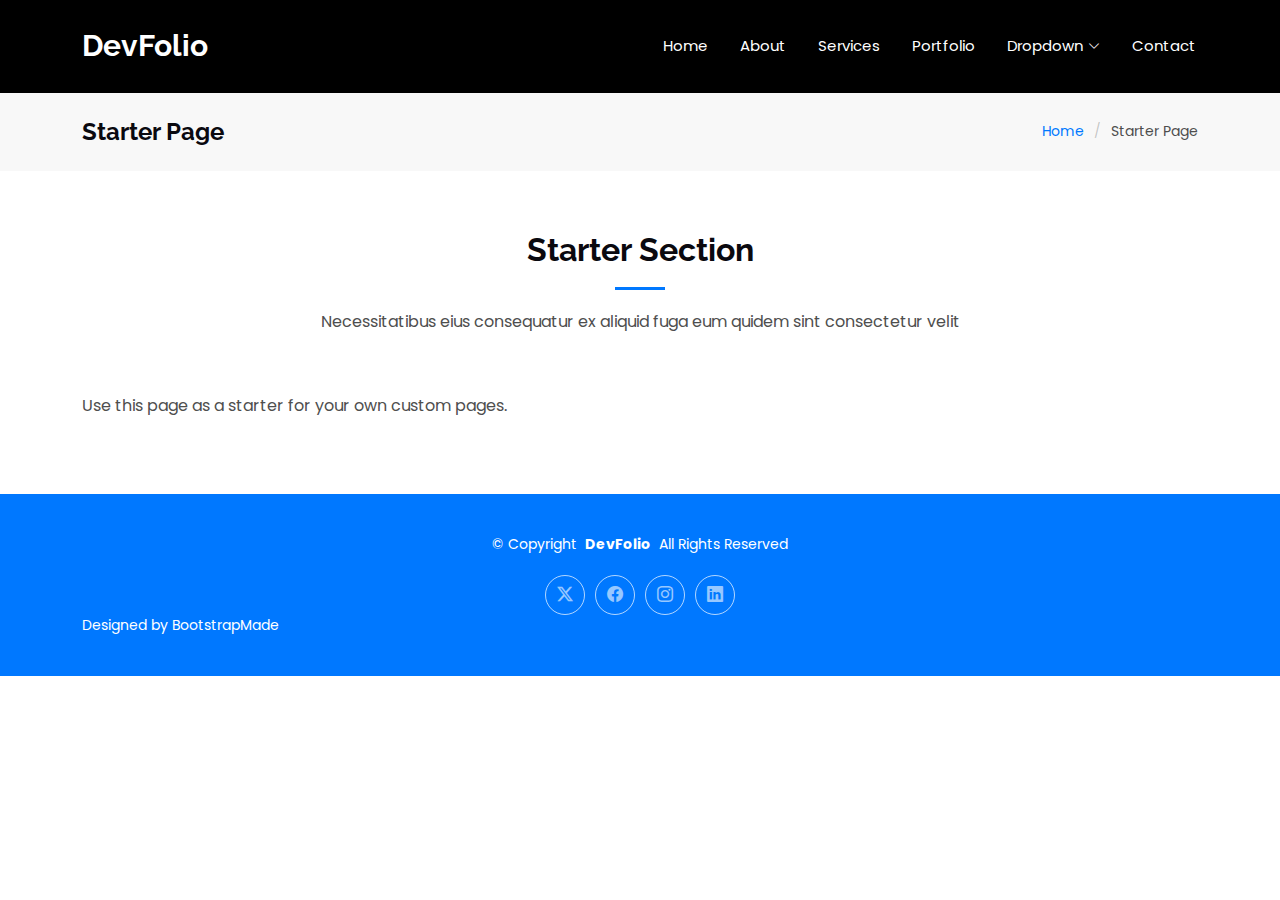
<file: starter-page.html>
<!DOCTYPE html>
<html lang="en">

<head>
  <meta charset="utf-8">
  <meta content="width=device-width, initial-scale=1.0" name="viewport">
  <title>Starter Page - DevFolio Bootstrap Template</title>
  <meta name="description" content="">
  <meta name="keywords" content="">

  <!-- Favicons -->
  <link href="assets/img/favicon.png" rel="icon">
  <link href="assets/img/apple-touch-icon.png" rel="apple-touch-icon">

  <!-- Fonts -->
  <link href="https://fonts.googleapis.com" rel="preconnect">
  <link href="https://fonts.gstatic.com" rel="preconnect" crossorigin>
  <link href="https://fonts.googleapis.com/css2?family=Roboto:ital,wght@0,100;0,300;0,400;0,500;0,700;0,900;1,100;1,300;1,400;1,500;1,700;1,900&family=Poppins:ital,wght@0,100;0,200;0,300;0,400;0,500;0,600;0,700;0,800;0,900;1,100;1,200;1,300;1,400;1,500;1,600;1,700;1,800;1,900&family=Raleway:ital,wght@0,100;0,200;0,300;0,400;0,500;0,600;0,700;0,800;0,900;1,100;1,200;1,300;1,400;1,500;1,600;1,700;1,800;1,900&display=swap" rel="stylesheet">

  <!-- Vendor CSS Files -->
  <link href="assets/vendor/bootstrap/css/bootstrap.min.css" rel="stylesheet">
  <link href="assets/vendor/bootstrap-icons/bootstrap-icons.css" rel="stylesheet">
  <link href="assets/vendor/aos/aos.css" rel="stylesheet">
  <link href="assets/vendor/glightbox/css/glightbox.min.css" rel="stylesheet">
  <link href="assets/vendor/swiper/swiper-bundle.min.css" rel="stylesheet">

  <!-- Main CSS File -->
  <link href="assets/css/main.css" rel="stylesheet">

  <!-- =======================================================
  * Template Name: DevFolio
  * Template URL: https://bootstrapmade.com/devfolio-bootstrap-portfolio-html-template/
  * Updated: Aug 07 2024 with Bootstrap v5.3.3
  * Author: BootstrapMade.com
  * License: https://bootstrapmade.com/license/
  ======================================================== -->
</head>

<body class="starter-page-page">

  <header id="header" class="header d-flex align-items-center sticky-top">
    <div class="container-fluid container-xl position-relative d-flex align-items-center justify-content-between">

      <a href="index.html" class="logo d-flex align-items-center">
        <!-- Uncomment the line below if you also wish to use an image logo -->
        <!-- <img src="assets/img/logo.png" alt=""> -->
        <h1 class="sitename">DevFolio</h1>
      </a>

      <nav id="navmenu" class="navmenu">
        <ul>
          <li><a href="#hero">Home<br></a></li>
          <li><a href="#about">About</a></li>
          <li><a href="#services">Services</a></li>
          <li><a href="#portfolio">Portfolio</a></li>
          <li class="dropdown"><a href="#"><span>Dropdown</span> <i class="bi bi-chevron-down toggle-dropdown"></i></a>
            <ul>
              <li><a href="#">Dropdown 1</a></li>
              <li class="dropdown"><a href="#"><span>Deep Dropdown</span> <i class="bi bi-chevron-down toggle-dropdown"></i></a>
                <ul>
                  <li><a href="#">Deep Dropdown 1</a></li>
                  <li><a href="#">Deep Dropdown 2</a></li>
                  <li><a href="#">Deep Dropdown 3</a></li>
                  <li><a href="#">Deep Dropdown 4</a></li>
                  <li><a href="#">Deep Dropdown 5</a></li>
                </ul>
              </li>
              <li><a href="#">Dropdown 2</a></li>
              <li><a href="#">Dropdown 3</a></li>
              <li><a href="#">Dropdown 4</a></li>
            </ul>
          </li>
          <li><a href="#contact">Contact</a></li>
        </ul>
        <i class="mobile-nav-toggle d-xl-none bi bi-list"></i>
      </nav>

    </div>
  </header>

  <main class="main">

    <!-- Page Title -->
    <div class="page-title" data-aos="fade">
      <div class="container d-lg-flex justify-content-between align-items-center">
        <h1 class="mb-2 mb-lg-0">Starter Page</h1>
        <nav class="breadcrumbs">
          <ol>
            <li><a href="index.html">Home</a></li>
            <li class="current">Starter Page</li>
          </ol>
        </nav>
      </div>
    </div><!-- End Page Title -->

    <!-- Starter Section Section -->
    <section id="starter-section" class="starter-section section">

      <!-- Section Title -->
      <div class="container section-title" data-aos="fade-up">
        <h2>Starter Section</h2>
        <p>Necessitatibus eius consequatur ex aliquid fuga eum quidem sint consectetur velit</p>
      </div><!-- End Section Title -->

      <div class="container" data-aos="fade-up">
        <p>Use this page as a starter for your own custom pages.</p>
      </div>

    </section><!-- /Starter Section Section -->

  </main>

  <footer id="footer" class="footer accent-background">

    <div class="container">
      <div class="copyright text-center ">
        <p>© <span>Copyright</span> <strong class="px-1 sitename">DevFolio</strong> <span>All Rights Reserved</span></p>
      </div>
      <div class="social-links d-flex justify-content-center">
        <a href=""><i class="bi bi-twitter-x"></i></a>
        <a href=""><i class="bi bi-facebook"></i></a>
        <a href=""><i class="bi bi-instagram"></i></a>
        <a href=""><i class="bi bi-linkedin"></i></a>
      </div>
      <div class="credits">
        <!-- All the links in the footer should remain intact. -->
        <!-- You can delete the links only if you've purchased the pro version. -->
        <!-- Licensing information: https://bootstrapmade.com/license/ -->
        <!-- Purchase the pro version with working PHP/AJAX contact form: [buy-url] -->
        Designed by <a href="https://bootstrapmade.com/">BootstrapMade</a>
      </div>
    </div>

  </footer>

  <!-- Scroll Top -->
  <a href="#" id="scroll-top" class="scroll-top d-flex align-items-center justify-content-center"><i class="bi bi-arrow-up-short"></i></a>

  <!-- Preloader -->
  <div id="preloader"></div>

  <!-- Vendor JS Files -->
  <script src="assets/vendor/bootstrap/js/bootstrap.bundle.min.js"></script>
  <script src="assets/vendor/php-email-form/validate.js"></script>
  <script src="assets/vendor/aos/aos.js"></script>
  <script src="assets/vendor/typed.js/typed.umd.js"></script>
  <script src="assets/vendor/waypoints/noframework.waypoints.js"></script>
  <script src="assets/vendor/purecounter/purecounter_vanilla.js"></script>
  <script src="assets/vendor/glightbox/js/glightbox.min.js"></script>
  <script src="assets/vendor/imagesloaded/imagesloaded.pkgd.min.js"></script>
  <script src="assets/vendor/isotope-layout/isotope.pkgd.min.js"></script>
  <script src="assets/vendor/swiper/swiper-bundle.min.js"></script>

  <!-- Main JS File -->
  <script src="assets/js/main.js"></script>

</body>

</html>
</file>
<file: assets/css/main.css>
/**
* Template Name: DevFolio
* Template URL: https://bootstrapmade.com/devfolio-bootstrap-portfolio-html-template/
* Updated: Aug 07 2024 with Bootstrap v5.3.3
* Author: BootstrapMade.com
* License: https://bootstrapmade.com/license/
*/

/*--------------------------------------------------------------
# Font & Color Variables
# Help: https://bootstrapmade.com/color-system/
--------------------------------------------------------------*/
/* Fonts */
:root {
  --default-font: "Roboto",  system-ui, -apple-system, "Segoe UI", Roboto, "Helvetica Neue", Arial, "Noto Sans", "Liberation Sans", sans-serif, "Apple Color Emoji", "Segoe UI Emoji", "Segoe UI Symbol", "Noto Color Emoji";
  --heading-font: "Raleway",  sans-serif;
  --nav-font: "Poppins",  sans-serif;
}

/* Global Colors - The following color variables are used throughout the website. Updating them here will change the color scheme of the entire website */
:root { 
  --background-color: #ffffff; /* Background color for the entire website, including individual sections */
  --default-color: #4e4e4e; /* Default color used for the majority of the text content across the entire website */
  --heading-color: #0a090f; /* Color for headings, subheadings and title throughout the website */
  --accent-color: #0078ff; /* Accent color that represents your brand on the website. It's used for buttons, links, and other elements that need to stand out */
  --surface-color: #ffffff; /* The surface color is used as a background of boxed elements within sections, such as cards, icon boxes, or other elements that require a visual separation from the global background. */
  --contrast-color: #ffffff; /* Contrast color for text, ensuring readability against backgrounds of accent, heading, or default colors. */
}

/* Nav Menu Colors - The following color variables are used specifically for the navigation menu. They are separate from the global colors to allow for more customization options */
:root {
  --nav-color: #ffffff;  /* The default color of the main navmenu links */
  --nav-hover-color: #ffffff; /* Applied to main navmenu links when they are hovered over or active */
  --nav-mobile-background-color: #ffffff; /* Used as the background color for mobile navigation menu */
  --nav-dropdown-background-color: #ffffff; /* Used as the background color for dropdown items that appear when hovering over primary navigation items */
  --nav-dropdown-color: #212529; /* Used for navigation links of the dropdown items in the navigation menu. */
  --nav-dropdown-hover-color: #0078ff; /* Similar to --nav-hover-color, this color is applied to dropdown navigation links when they are hovered over. */
}

/* Color Presets - These classes override global colors when applied to any section or element, providing reuse of the sam color scheme. */

.light-background {
  --background-color: #f9f9f9;
  --surface-color: #ffffff;
}

.dark-background {
  --background-color: #060606;
  --default-color: #ffffff;
  --heading-color: #ffffff;
  --surface-color: #252525;
  --contrast-color: #ffffff;
}

.accent-background {
  --background-color: #0078ff;
  --default-color: #ffffff;
  --heading-color: #ffffff;
  --accent-color: #ffffff;
  --surface-color: #3393ff;
  --contrast-color: #ffffff;
}

/* Smooth scroll */
:root {
  scroll-behavior: smooth;
}

/*--------------------------------------------------------------
# General Styling & Shared Classes
--------------------------------------------------------------*/
body {
  color: var(--default-color);
  background-color: var(--background-color);
  font-family: var(--nav-font);
}

a {
  color: var(--accent-color);
  text-decoration: none;
  transition: 0.3s;
}

a:hover {
  color: color-mix(in srgb, var(--accent-color), transparent 25%);
  text-decoration: none;
}

h1,
h2,
h3,
h4,
h5,
h6 {
  color: var(--heading-color);
  font-family: var(--heading-font);
}

/* PHP Email Form Messages
------------------------------*/
.php-email-form .error-message {
  display: none;
  background: #df1529;
  color: #ffffff;
  text-align: left;
  padding: 15px;
  margin-bottom: 24px;
  font-weight: 600;
}

.php-email-form .sent-message {
  display: none;
  color: #ffffff;
  background: #059652;
  text-align: center;
  padding: 15px;
  margin-bottom: 24px;
  font-weight: 600;
}

.php-email-form .loading {
  display: none;
  background: var(--surface-color);
  text-align: center;
  padding: 15px;
  margin-bottom: 24px;
}

.php-email-form .loading:before {
  content: "";
  display: inline-block;
  border-radius: 50%;
  width: 24px;
  height: 24px;
  margin: 0 10px -6px 0;
  border: 3px solid var(--accent-color);
  border-top-color: var(--surface-color);
  animation: php-email-form-loading 1s linear infinite;
}

@keyframes php-email-form-loading {
  0% {
    transform: rotate(0deg);
  }

  100% {
    transform: rotate(360deg);
  }
}

/*--------------------------------------------------------------
# Global Header
--------------------------------------------------------------*/
.header {
  --background-color: #000000;
  --default-color: #ffffff;
  --heading-color: #ffffff;
  color: var(--default-color);
  background-color: var(--background-color);
  padding: 20px 0;
  transition: all 0.5s;
  z-index: 997;
}

.header .logo {
  line-height: 1;
}

.header .logo img {
  max-height: 50px;
  margin-right: 8px;
}

.header .logo h1 {
  font-size: 30px;
  margin: 0;
  font-weight: 700;
  color: var(--heading-color);
}

.scrolled .header {
  box-shadow: 0px 0 18px rgba(0, 0, 0, 0.1);
}


.title {
 color: var(--accent-color);
}
/*--------------------------------------------------------------
# Navigation Menu
--------------------------------------------------------------*/
/* Desktop Navigation */
@media (min-width: 1200px) {
  .navmenu {
    padding: 0;
  }

  .navmenu ul {
    margin: 0;
    padding: 0;
    display: flex;
    list-style: none;
    align-items: center;
  }

  .navmenu li {
    position: relative;
  }

  .navmenu>ul>li {
    white-space: nowrap;
    padding: 15px 14px;
  }

  .navmenu>ul>li:last-child {
    padding-right: 0;
  }

  .navmenu a,
  .navmenu a:focus {
    color: var(--nav-color);
    font-size: 15px;
    padding: 0 2px;
    font-family: var(--nav-font);
    font-weight: 400;
    display: flex;
    align-items: center;
    justify-content: space-between;
    white-space: nowrap;
    transition: 0.3s;
    position: relative;
  }

  .navmenu a i,
  .navmenu a:focus i {
    font-size: 12px;
    line-height: 0;
    margin-left: 5px;
    transition: 0.3s;
  }

  .navmenu>ul>li>a:before {
    content: "";
    position: absolute;
    width: 100%;
    height: 2px;
    bottom: -6px;
    left: 0;
    background-color: var(--nav-hover-color);
    visibility: hidden;
    width: 0px;
    transition: all 0.3s ease-in-out 0s;
  }

  .navmenu a:hover:before,
  .navmenu li:hover>a:before,
  .navmenu .active:before {
    visibility: visible;
    width: 100%;
  }

  .navmenu li:hover>a,
  .navmenu .active,
  .navmenu .active:focus {
    color: var(--nav-hover-color);
  }

  .navmenu .dropdown ul {
    margin: 0;
    padding: 10px 0;
    background: var(--nav-dropdown-background-color);
    display: block;
    position: absolute;
    visibility: hidden;
    left: 14px;
    top: 130%;
    opacity: 0;
    transition: 0.3s;
    border-radius: 4px;
    z-index: 99;
    box-shadow: 0px 0px 30px rgba(0, 0, 0, 0.1);
  }

  .navmenu .dropdown ul li {
    min-width: 200px;
  }

  .navmenu .dropdown ul a {
    padding: 10px 20px;
    font-size: 15px;
    text-transform: none;
    color: var(--nav-dropdown-color);
  }

  .navmenu .dropdown ul a i {
    font-size: 12px;
  }

  .navmenu .dropdown ul a:hover,
  .navmenu .dropdown ul .active:hover,
  .navmenu .dropdown ul li:hover>a {
    color: var(--nav-dropdown-hover-color);
  }

  .navmenu .dropdown:hover>ul {
    opacity: 1;
    top: 100%;
    visibility: visible;
  }

  .navmenu .dropdown .dropdown ul {
    top: 0;
    left: -90%;
    visibility: hidden;
  }

  .navmenu .dropdown .dropdown:hover>ul {
    opacity: 1;
    top: 0;
    left: -100%;
    visibility: visible;
  }
}

/* Mobile Navigation */
@media (max-width: 1199px) {
  .mobile-nav-toggle {
    color: var(--nav-color);
    font-size: 28px;
    line-height: 0;
    margin-right: 10px;
    cursor: pointer;
    transition: color 0.3s;
  }

  .navmenu {
    padding: 0;
    z-index: 9997;
  }

  .navmenu ul {
    display: none;
    list-style: none;
    position: absolute;
    inset: 60px 20px 20px 20px;
    padding: 10px 0;
    margin: 0;
    border-radius: 6px;
    background-color: var(--nav-mobile-background-color);
    border: 1px solid color-mix(in srgb, var(--default-color), transparent 90%);
    box-shadow: none;
    overflow-y: auto;
    transition: 0.3s;
    z-index: 9998;
  }

  .navmenu a,
  .navmenu a:focus {
    color: var(--nav-dropdown-color);
    padding: 10px 20px;
    font-family: var(--nav-font);
    font-size: 17px;
    font-weight: 500;
    display: flex;
    align-items: center;
    justify-content: space-between;
    white-space: nowrap;
    transition: 0.3s;
  }

  .navmenu a i,
  .navmenu a:focus i {
    font-size: 12px;
    line-height: 0;
    margin-left: 5px;
    width: 30px;
    height: 30px;
    display: flex;
    align-items: center;
    justify-content: center;
    border-radius: 50%;
    transition: 0.3s;
    background-color: color-mix(in srgb, var(--accent-color), transparent 90%);
  }

  .navmenu a i:hover,
  .navmenu a:focus i:hover {
    background-color: var(--accent-color);
    color: var(--contrast-color);
  }

  .navmenu a:hover,
  .navmenu .active,
  .navmenu .active:focus {
    color: var(--nav-dropdown-hover-color);
  }

  .navmenu .active i,
  .navmenu .active:focus i {
    background-color: var(--accent-color);
    color: var(--contrast-color);
    transform: rotate(180deg);
  }

  .navmenu .dropdown ul {
    position: static;
    display: none;
    z-index: 99;
    padding: 10px 0;
    margin: 10px 20px;
    background-color: var(--nav-dropdown-background-color);
    transition: all 0.5s ease-in-out;
  }

  .navmenu .dropdown ul ul {
    background-color: rgba(33, 37, 41, 0.1);
  }

  .navmenu .dropdown>.dropdown-active {
    display: block;
    background-color: rgba(33, 37, 41, 0.03);
  }

  .mobile-nav-active {
    overflow: hidden;
  }

  .mobile-nav-active .mobile-nav-toggle {
    color: #fff;
    position: absolute;
    font-size: 32px;
    top: 15px;
    right: 15px;
    margin-right: 0;
    z-index: 9999;
  }

  .mobile-nav-active .navmenu {
    position: fixed;
    overflow: hidden;
    inset: 0;
    background: rgba(33, 37, 41, 0.8);
    transition: 0.3s;
  }

  .mobile-nav-active .navmenu>ul {
    display: block;
  }
}

/*--------------------------------------------------------------
# Global Footer
--------------------------------------------------------------*/
.footer {
  color: var(--default-color);
  background-color: var(--background-color);
  font-size: 14px;
  padding: 40px 0;
  position: relative;
}

.footer .copyright p {
  margin-bottom: 0;
}

.footer .social-links {
  margin-top: 20px;
}

.footer .social-links a {
  display: flex;
  align-items: center;
  justify-content: center;
  width: 40px;
  height: 40px;
  border-radius: 50%;
  border: 1px solid color-mix(in srgb, var(--default-color), transparent 30%);
  font-size: 16px;
  color: color-mix(in srgb, var(--default-color), transparent 40%);
  margin: 0 5px;
  transition: 0.3s;
}

.footer .social-links a:hover {
  color: var(--default-color);
  border-color: var(--default-color);
}

/*--------------------------------------------------------------
# Preloader
--------------------------------------------------------------*/
#preloader {
  position: fixed;
  inset: 0;
  z-index: 999999;
  overflow: hidden;
  background: var(--background-color);
  transition: all 0.6s ease-out;
}

#preloader:before {
  content: "";
  position: fixed;
  top: calc(50% - 30px);
  left: calc(50% - 30px);
  border: 6px solid #ffffff;
  border-color: var(--accent-color) transparent var(--accent-color) transparent;
  border-radius: 50%;
  width: 60px;
  height: 60px;
  animation: animate-preloader 1.5s linear infinite;
}

@keyframes animate-preloader {
  0% {
    transform: rotate(0deg);
  }

  100% {
    transform: rotate(360deg);
  }
}

/*--------------------------------------------------------------
# Scroll Top Button
--------------------------------------------------------------*/
.scroll-top {
  position: fixed;
  visibility: hidden;
  opacity: 0;
  right: 15px;
  bottom: -15px;
  z-index: 99999;
  background-color: var(--accent-color);
  width: 44px;
  height: 44px;
  border-radius: 50px;
  transition: all 0.4s;
}

.scroll-top i {
  font-size: 24px;
  color: var(--contrast-color);
  line-height: 0;
}

.scroll-top:hover {
  background-color: color-mix(in srgb, var(--accent-color), transparent 20%);
  color: var(--contrast-color);
}

.scroll-top.active {
  visibility: visible;
  opacity: 1;
  bottom: 15px;
}

/*--------------------------------------------------------------
# Disable aos animation delay on mobile devices
--------------------------------------------------------------*/
@media screen and (max-width: 768px) {
  [data-aos-delay] {
    transition-delay: 0 !important;
  }
}

/*--------------------------------------------------------------
# Global Page Titles & Breadcrumbs
--------------------------------------------------------------*/
.page-title {
  --background-color: color-mix(in srgb, var(--default-color), transparent 96%);
  color: var(--default-color);
  background-color: var(--background-color);
  padding: 25px 0;
  position: relative;
}

.page-title h1 {
  font-size: 24px;
  font-weight: 700;
}

.page-title .breadcrumbs ol {
  display: flex;
  flex-wrap: wrap;
  list-style: none;
  padding: 0;
  margin: 0;
  font-size: 14px;
  font-weight: 400;
}

.page-title .breadcrumbs ol li+li {
  padding-left: 10px;
}

.page-title .breadcrumbs ol li+li::before {
  content: "/";
  display: inline-block;
  padding-right: 10px;
  color: color-mix(in srgb, var(--default-color), transparent 70%);
}

/*--------------------------------------------------------------
# Global Sections
--------------------------------------------------------------*/
section,
.section {
  color: var(--default-color);
  background-color: var(--background-color);
  padding: 60px 0;
  scroll-margin-top: 92px;
  overflow: clip;
}

@media (max-width: 1199px) {

  section,
  .section {
    scroll-margin-top: 76px;
  }
}

/*--------------------------------------------------------------
# Global Section Titles
--------------------------------------------------------------*/
.section-title {
  text-align: center;
  padding-bottom: 60px;
  position: relative;
}

.section-title h2 {
  font-size: 32px;
  font-weight: 700;
  margin-bottom: 20px;
  padding-bottom: 20px;
  position: relative;
}

.section-title h2:after {
  content: "";
  position: absolute;
  display: block;
  width: 50px;
  height: 3px;
  background: var(--accent-color);
  left: 0;
  right: 0;
  bottom: 0;
  margin: auto;
}

.section-title p {
  margin-bottom: 0;
}

/*--------------------------------------------------------------
# Hero Section
--------------------------------------------------------------*/
.hero {
  width: 100%;
  min-height: calc(100vh - 92px);
  position: relative;
  padding: 60px 0;
  display: flex;
  align-items: center;
  justify-content: center;
}

.hero-video {
  position: absolute;
  top: 0;
  left: 0;
  width: 100%;
  height: 100%;
  object-fit: cover;
  
}


.hero img {
  position: absolute;
  inset: 0;
  display: block;
  width: 100%;
  height: 100%;
  object-fit: cover;
  z-index: 1;
}

@media only screen and (max-width: 767px) {
  .hero img {
    object-position: left;
  }
  .info{
    padding-inline: 12rem;
  }
}

.hero:before {
  content: "";
  background: color-mix(in srgb, var(--background-color), transparent 30%);
  position: absolute;
  inset: 0;
  z-index: 2;
}

.hero .container {
  position: relative;
  z-index: 3;
}

.hero h2 {
  margin: 0;
  font-size: 64px;
  font-weight: 700;
}

.hero p {
  margin: 5px 0 0 0;
  font-size: 36px;
  font-weight: 600;
}

.hero p span {
  letter-spacing: 1px;
}

@media (max-width: 768px) {
  .hero h2 {
    font-size: 32px;
  }

  .hero p {
    font-size: 20px;
  }
}

/*--------------------------------------------------------------
# About Section
--------------------------------------------------------------*/
.about .container {
  background-color: var(--surface-color);
  box-shadow: 0px 2px 15px rgba(0, 0, 0, 0.1);
  padding: 30px;
}

.about .skills-content h5 {
  font-size: 18px;
  font-weight: 700;
  margin: 30px 0 15px 0;
}

.about .progress {
  height: 36px;
  display: block;
  background: none;
  border-radius: 0;
  margin-top: 15px;
}

.about .progress .skill {
  color: var(--default-color);
  padding: 0;
  margin: 0 0 6px 0;
  text-transform: uppercase;
  display: block;
  font-weight: 600;
  font-family: var(--heading-font);
}

.about .progress .skill .val {
  float: right;
  font-style: normal;
}

.about .progress-bar-wrap {
  background: color-mix(in srgb, var(--default-color), transparent 90%);
  height: 10px;
}

.about .progress-bar {
  width: 1px;
  height: 10px;
  transition: 0.9s;
  background-color: var(--accent-color);
}

.about .about-me h4 {
  font-size: 28px;
  position: relative;
  padding-bottom: 10px;
  margin-bottom: 30px;
  font-weight: 700;
}

.about .about-me h4:after {
  content: "";
  position: absolute;
  display: block;
  width: 64px;
  height: 3px;
  background: var(--accent-color);
  left: 0;
  bottom: 0;
  margin: auto;
}

.about .about-me p {
  font-size: 18px;
}

/*--------------------------------------------------------------
# Resume Section
--------------------------------------------------------------*/
.resume .resume-title {
  color: var(--heading-color);
  font-size: 26px;
  font-weight: 700;
  margin-top: 20px;
  margin-bottom: 20px;
}

.resume .resume-item {
  padding: 0 0 20px 20px;
  margin-top: -2px;
  border-left: 2px solid var(--accent-color);
  position: relative;
}

.resume .resume-item h4 {
  line-height: 18px;
  font-size: 18px;
  font-weight: 600;
  text-transform: uppercase;
  color: color-mix(in srgb, var(--default-color), transparent 20%);
  margin-bottom: 10px;
}

.resume .resume-item h5 {
  font-size: 16px;
  padding: 5px 15px;
  display: inline-block;
  font-weight: 600;
  margin-bottom: 10px;
}

.resume .resume-item ul {
  padding-left: 20px;
}

.resume .resume-item ul li {
  padding-bottom: 10px;
}

.resume .resume-item:last-child {
  padding-bottom: 0;
}

.resume .resume-item::before {
  content: "";
  position: absolute;
  width: 16px;
  height: 16px;
  border-radius: 50px;
  left: -9px;
  top: 0;
  background: var(--background-color);
  border: 2px solid var(--accent-color);
}

/*--------------------------------------------------------------
# Services Section
--------------------------------------------------------------*/
.services .service-item {
  background-color: var(--surface-color);
  box-shadow: 0px 5px 90px 0px rgba(0, 0, 0, 0.1);
  padding: 60px 30px;
  transition: all ease-in-out 0.3s;
  border-radius: 18px;
  border-bottom: 5px solid var(--surface-color);
  height: 100%;
}

.services .service-item .icon {
  color: var(--contrast-color);
  background: var(--accent-color);
  margin: 0;
  width: 64px;
  height: 64px;
  border-radius: 50px;
  display: flex;
  align-items: center;
  justify-content: center;
  margin-bottom: 20px;
  font-size: 28px;
  transition: ease-in-out 0.3s;
}

.services .service-item h3 {
  font-weight: 700;
  margin: 10px 0 15px 0;
  font-size: 22px;
  transition: ease-in-out 0.3s;
}

.services .service-item p {
  line-height: 24px;
  font-size: 14px;
  margin-bottom: 0;
}

@media (min-width: 1365px) {
  .services .service-item:hover {
    transform: translateY(-10px);
    border-color: var(--accent-color);
  }

  .services .service-item:hover h3 {
    color: var(--accent-color);
  }
}

/*--------------------------------------------------------------
# Stats Section
--------------------------------------------------------------*/
.stats {
  position: relative;
  padding: 120px 0;
}

.stats img {
  position: absolute;
  inset: 0;
  display: block;
  width: 100%;
  height: 100%;
  object-fit: cover;
  z-index: 1;
}

.stats:before {
  content: "";
  background: color-mix(in srgb, var(--background-color), transparent 40%);
  position: absolute;
  inset: 0;
  z-index: 2;
}

.stats .container {
  position: relative;
  z-index: 3;
}

.stats .stats-item {
  padding: 30px;
  width: 100%;
}

.stats .stats-item span {
  font-size: 48px;
  display: block;
  color: var(--default-color);
  font-weight: 700;
}

.stats .stats-item p {
  padding: 0;
  margin: 0;
  font-family: var(--heading-font);
  font-size: 16px;
  font-weight: 700;
  color: color-mix(in srgb, var(--default-color), transparent 40%);
}

/*--------------------------------------------------------------
# Portfolio Section
--------------------------------------------------------------*/
.portfolio .portfolio-filters {
  padding: 0;
  margin: 0 auto 20px auto;
  list-style: none;
  text-align: center;
}

.portfolio .portfolio-filters li {
  cursor: pointer;
  display: inline-block;
  padding: 0;
  font-size: 16px;
  font-weight: 600;
  margin: 0 10px;
  line-height: 1;
  text-transform: uppercase;
  margin-bottom: 5px;
  transition: all 0.3s ease-in-out;
}

.portfolio .portfolio-filters li:hover,
.portfolio .portfolio-filters li.filter-active {
  color: var(--accent-color);
}

.portfolio .portfolio-filters li:first-child {
  margin-left: 0;
}

.portfolio .portfolio-filters li:last-child {
  margin-right: 0;
}

@media (max-width: 575px) {
  .portfolio .portfolio-filters li {
    font-size: 14px;
    margin: 0 5px;
  }
}

.portfolio .portfolio-item {
  position: relative;
}

.portfolio .portfolio-item .portfolio-info {
  opacity: 0;
  position: absolute;
  left: 30px;
  right: 30px;
  bottom: 0;
  z-index: 3;
  transition: all ease-in-out 0.3s;
  background: color-mix(in srgb, var(--background-color), transparent 10%);
  padding: 15px;
}

.portfolio .portfolio-item .portfolio-info h4 {
  font-size: 18px;
  font-weight: 600;
  padding-right: 50px;
}

.portfolio .portfolio-item .portfolio-info p {
  color: color-mix(in srgb, var(--default-color), transparent 30%);
  font-size: 14px;
  margin-bottom: 0;
  padding-right: 50px;
}

.portfolio .portfolio-item .portfolio-info .preview-link,
.portfolio .portfolio-item .portfolio-info .details-link {
  position: absolute;
  right: 50px;
  font-size: 24px;
  top: calc(50% - 14px);
  color: color-mix(in srgb, var(--default-color), transparent 30%);
  transition: 0.3s;
  line-height: 0;
}

.portfolio .portfolio-item .portfolio-info .preview-link:hover,
.portfolio .portfolio-item .portfolio-info .details-link:hover {
  color: var(--accent-color);
}

.portfolio .portfolio-item .portfolio-info .details-link {
  right: 14px;
  font-size: 28px;
}

.portfolio .portfolio-item:hover .portfolio-info {
  opacity: 1;
  bottom: 20px;
}

/*--------------------------------------------------------------
# Pricing Section
--------------------------------------------------------------*/
.pricing .pricing-item {
  border-bottom: 1px dashed color-mix(in srgb, var(--default-color), transparent 60%);
  width: 100%;
  height: 100%;
  padding: 0 0 15px 0;
}

.pricing .pricing-item h3 {
  margin: 0;
  font-size: 20px;
  font-weight: 600;
}

.pricing .pricing-item h4 {
  margin: 0;
  font-size: 18px;
  color: var(--accent-color);
}

/*--------------------------------------------------------------
# Faq Section
--------------------------------------------------------------*/
.faq .content h3 {
  font-weight: 400;
  font-size: 34px;
}

.faq .content p {
  font-size: 15px;
  color: color-mix(in srgb, var(--default-color), transparent 30%);
}

.faq .faq-container .faq-item {
  background-color: var(--surface-color);
  position: relative;
  padding: 20px;
  margin-bottom: 20px;
  box-shadow: 0px 5px 25px 0px rgba(0, 0, 0, 0.1);
  overflow: hidden;
}

.faq .faq-container .faq-item:last-child {
  margin-bottom: 0;
}

.faq .faq-container .faq-item h3 {
  font-weight: 600;
  font-size: 18px;
  line-height: 24px;
  margin: 0 30px 0 0;
  transition: 0.3s;
  cursor: pointer;
  display: flex;
  align-items: flex-start;
}

.faq .faq-container .faq-item h3 .num {
  color: var(--accent-color);
  padding-right: 5px;
}

.faq .faq-container .faq-item h3:hover {
  color: var(--accent-color);
}

.faq .faq-container .faq-item .faq-content {
  display: grid;
  grid-template-rows: 0fr;
  transition: 0.3s ease-in-out;
  visibility: hidden;
  opacity: 0;
}

.faq .faq-container .faq-item .faq-content p {
  margin-bottom: 0;
  overflow: hidden;
}

.faq .faq-container .faq-item .faq-toggle {
  position: absolute;
  top: 20px;
  right: 20px;
  font-size: 16px;
  line-height: 0;
  transition: 0.3s;
  cursor: pointer;
}

.faq .faq-container .faq-item .faq-toggle:hover {
  color: var(--accent-color);
}

.faq .faq-container .faq-active h3 {
  color: var(--accent-color);
}

.faq .faq-container .faq-active .faq-content {
  grid-template-rows: 1fr;
  visibility: visible;
  opacity: 1;
  padding-top: 10px;
}

.faq .faq-container .faq-active .faq-toggle {
  transform: rotate(90deg);
  color: var(--accent-color);
}

/*--------------------------------------------------------------
# Testimonials Section
--------------------------------------------------------------*/
.testimonials {
  padding: 80px 0;
  position: relative;
}

.testimonials:before {
  content: "";
  background: color-mix(in srgb, var(--background-color), transparent 30%);
  position: absolute;
  inset: 0;
  z-index: 2;
}

.testimonials .testimonials-bg {
  position: absolute;
  inset: 0;
  display: block;
  width: 100%;
  height: 100%;
  object-fit: cover;
  z-index: 1;
}

.testimonials .container {
  position: relative;
  z-index: 3;
}

.testimonials .testimonials-carousel,
.testimonials .testimonials-slider {
  overflow: hidden;
}

.testimonials .testimonial-item {
  text-align: center;
}

.testimonials .testimonial-item .testimonial-img {
  width: 100px;
  border-radius: 50%;
  border: 6px solid color-mix(in srgb, var(--default-color), transparent 85%);
  margin: 0 auto;
}

.testimonials .testimonial-item h3 {
  font-size: 20px;
  font-weight: bold;
  margin: 10px 0 5px 0;
}

.testimonials .testimonial-item h4 {
  font-size: 14px;
  margin: 0 0 15px 0;
  color: color-mix(in srgb, var(--default-color), transparent 40%);
}

.testimonials .testimonial-item .stars {
  margin-bottom: 15px;
}

.testimonials .testimonial-item .stars i {
  color: #ffc107;
  margin: 0 1px;
}

.testimonials .testimonial-item .quote-icon-left,
.testimonials .testimonial-item .quote-icon-right {
  color: color-mix(in srgb, var(--default-color), transparent 40%);
  font-size: 26px;
  line-height: 0;
}

.testimonials .testimonial-item .quote-icon-left {
  display: inline-block;
  left: -5px;
  position: relative;
}

.testimonials .testimonial-item .quote-icon-right {
  display: inline-block;
  right: -5px;
  position: relative;
  top: 10px;
  transform: scale(-1, -1);
}

.testimonials .testimonial-item p {
  font-style: italic;
  margin: 0 auto 15px auto;
}

.testimonials .swiper-wrapper {
  height: auto;
}

.testimonials .swiper-pagination {
  margin-top: 20px;
  position: relative;
}

.testimonials .swiper-pagination .swiper-pagination-bullet {
  width: 12px;
  height: 12px;
  background-color: color-mix(in srgb, var(--default-color), transparent 50%);
  opacity: 0.5;
}

.testimonials .swiper-pagination .swiper-pagination-bullet-active {
  background-color: var(--default-color);
  opacity: 1;
}

@media (min-width: 992px) {
  .testimonials .testimonial-item p {
    width: 80%;
  }
}

/*--------------------------------------------------------------
# Contact Section
--------------------------------------------------------------*/
.contact .info-wrap {
  background-color: var(--surface-color);
  box-shadow: 0px 0px 20px rgba(0, 0, 0, 0.1);
  padding: 30px;
  margin-bottom: 30px;
}

.contact .info-item i {
  font-size: 20px;
  color: var(--accent-color);
  width: 56px;
  height: 56px;
  display: flex;
  justify-content: center;
  align-items: center;
  transition: all 0.3s ease-in-out;
  border-radius: 50%;
  border: 1px solid color-mix(in srgb, var(--accent-color), transparent 40%);
  margin-right: 15px;
}

.contact .info-item h3 {
  font-size: 18px;
  font-weight: 700;
  margin: 0 0 2px 0;
}

.contact .info-item p {
  padding: 0;
  margin-bottom: 0;
  font-size: 14px;
}

.contact .info-item:hover i {
  background: var(--accent-color);
  color: var(--contrast-color);
}

.contact .php-email-form {
  background-color: var(--surface-color);
  box-shadow: 0px 0px 20px rgba(0, 0, 0, 0.1);
  padding: 30px;
}

@media (max-width: 575px) {
  .contact .php-email-form {
    padding: 20px;
  }
}

.contact .php-email-form input[type=text],
.contact .php-email-form input[type=email],
.contact .php-email-form textarea {
  font-size: 14px;
  padding: 10px 15px;
  box-shadow: none;
  border-radius: 0;
  color: var(--default-color);
  background-color: color-mix(in srgb, var(--background-color), transparent 50%);
  border-color: color-mix(in srgb, var(--default-color), transparent 80%);
}

.contact .php-email-form input[type=text]:focus,
.contact .php-email-form input[type=email]:focus,
.contact .php-email-form textarea:focus {
  border-color: var(--accent-color);
}

.contact .php-email-form input[type=text]::placeholder,
.contact .php-email-form input[type=email]::placeholder,
.contact .php-email-form textarea::placeholder {
  color: color-mix(in srgb, var(--default-color), transparent 70%);
}

.contact .php-email-form button[type=submit] {
  color: var(--contrast-color);
  background: var(--accent-color);
  border: 0;
  padding: 10px 30px;
  transition: 0.4s;
  border-radius: 50px;
}

.contact .php-email-form button[type=submit]:hover {
  background: color-mix(in srgb, var(--accent-color), transparent 20%);
}

/*--------------------------------------------------------------
# Portfolio Details Section
--------------------------------------------------------------*/
.portfolio-details .portfolio-details-slider img {
  width: 100%;
}

.portfolio-details .swiper-wrapper {
  height: auto;
}

.portfolio-details .swiper-button-prev,
.portfolio-details .swiper-button-next {
  width: 48px;
  height: 48px;
}

.portfolio-details .swiper-button-prev:after,
.portfolio-details .swiper-button-next:after {
  color: rgba(255, 255, 255, 0.8);
  background-color: rgba(0, 0, 0, 0.15);
  font-size: 24px;
  border-radius: 50%;
  width: 48px;
  height: 48px;
  display: flex;
  align-items: center;
  justify-content: center;
  transition: 0.3s;
}

.portfolio-details .swiper-button-prev:hover:after,
.portfolio-details .swiper-button-next:hover:after {
  background-color: rgba(0, 0, 0, 0.3);
}

@media (max-width: 575px) {

  .portfolio-details .swiper-button-prev,
  .portfolio-details .swiper-button-next {
    display: none;
  }
}

.portfolio-details .swiper-pagination {
  margin-top: 20px;
  position: relative;
}

.portfolio-details .swiper-pagination .swiper-pagination-bullet {
  width: 10px;
  height: 10px;
  background-color: color-mix(in srgb, var(--default-color), transparent 85%);
  opacity: 1;
}

.portfolio-details .swiper-pagination .swiper-pagination-bullet-active {
  background-color: var(--accent-color);
}

.portfolio-details .portfolio-info h3 {
  font-size: 22px;
  font-weight: 700;
  margin-bottom: 20px;
  padding-bottom: 20px;
  position: relative;
}

.portfolio-details .portfolio-info h3:after {
  content: "";
  position: absolute;
  display: block;
  width: 50px;
  height: 3px;
  background: var(--accent-color);
  left: 0;
  bottom: 0;
}

.portfolio-details .portfolio-info ul {
  list-style: none;
  padding: 0;
  font-size: 15px;
}

.portfolio-details .portfolio-info ul li {
  display: flex;
  flex-direction: column;
  padding-bottom: 15px;
}

.portfolio-details .portfolio-info ul strong {
  text-transform: uppercase;
  font-weight: 400;
  color: color-mix(in srgb, var(--default-color), transparent 50%);
  font-size: 14px;
}

.portfolio-details .portfolio-info .btn-visit {
  padding: 8px 40px;
  background: var(--accent-color);
  color: var(--contrast-color);
  border-radius: 50px;
  transition: 0.3s;
}

.portfolio-details .portfolio-info .btn-visit:hover {
  background: color-mix(in srgb, var(--accent-color), transparent 20%);
}

.portfolio-details .portfolio-description h2 {
  font-size: 26px;
  font-weight: 700;
  margin-bottom: 20px;
}

.portfolio-details .portfolio-description p {
  padding: 0;
}

.portfolio-details .portfolio-description .testimonial-item {
  padding: 30px 30px 0 30px;
  position: relative;
  background: color-mix(in srgb, var(--default-color), transparent 97%);
  margin-bottom: 50px;
}

.portfolio-details .portfolio-description .testimonial-item .testimonial-img {
  width: 90px;
  border-radius: 50px;
  border: 6px solid var(--background-color);
  float: left;
  margin: 0 10px 0 0;
}

.portfolio-details .portfolio-description .testimonial-item h3 {
  font-size: 18px;
  font-weight: bold;
  margin: 15px 0 5px 0;
  padding-top: 20px;
}

.portfolio-details .portfolio-description .testimonial-item h4 {
  font-size: 14px;
  color: #6c757d;
  margin: 0;
}

.portfolio-details .portfolio-description .testimonial-item .quote-icon-left,
.portfolio-details .portfolio-description .testimonial-item .quote-icon-right {
  color: color-mix(in srgb, var(--accent-color), transparent 50%);
  font-size: 26px;
  line-height: 0;
}

.portfolio-details .portfolio-description .testimonial-item .quote-icon-left {
  display: inline-block;
  left: -5px;
  position: relative;
}

.portfolio-details .portfolio-description .testimonial-item .quote-icon-right {
  display: inline-block;
  right: -5px;
  position: relative;
  top: 10px;
  transform: scale(-1, -1);
}

.portfolio-details .portfolio-description .testimonial-item p {
  font-style: italic;
  margin: 0 0 15px 0 0 0;
  padding: 0;
}

/*--------------------------------------------------------------
# Service Details Section
--------------------------------------------------------------*/
.service-details .services-list {
  background-color: var(--surface-color);
  padding: 10px 30px;
  border: 1px solid color-mix(in srgb, var(--default-color), transparent 90%);
  margin-bottom: 20px;
}

.service-details .services-list a {
  display: block;
  line-height: 1;
  padding: 8px 0 8px 15px;
  border-left: 3px solid color-mix(in srgb, var(--default-color), transparent 70%);
  margin: 20px 0;
  color: color-mix(in srgb, var(--default-color), transparent 20%);
  transition: 0.3s;
}

.service-details .services-list a.active {
  color: var(--heading-color);
  font-weight: 700;
  border-color: var(--accent-color);
}

.service-details .services-list a:hover {
  border-color: var(--accent-color);
}

.service-details .services-img {
  margin-bottom: 20px;
}

.service-details h3 {
  font-size: 26px;
  font-weight: 700;
}

.service-details h4 {
  font-size: 20px;
  font-weight: 700;
}

.service-details p {
  font-size: 15px;
}

.service-details ul {
  list-style: none;
  padding: 0;
  font-size: 15px;
}

.service-details ul li {
  padding: 5px 0;
  display: flex;
  align-items: center;
}

.service-details ul i {
  font-size: 20px;
  margin-right: 8px;
  color: var(--accent-color);
}

/*--------------------------------------------------------------
# Starter Section Section
--------------------------------------------------------------*/
.starter-section {
  /* Add your styles here */
}

.mockup {
  object-fit: contain;
}

.info {
  font-size: 0.9rem !important;
  font-weight: 400 !important;
  width: 46rem;
}
</file>
